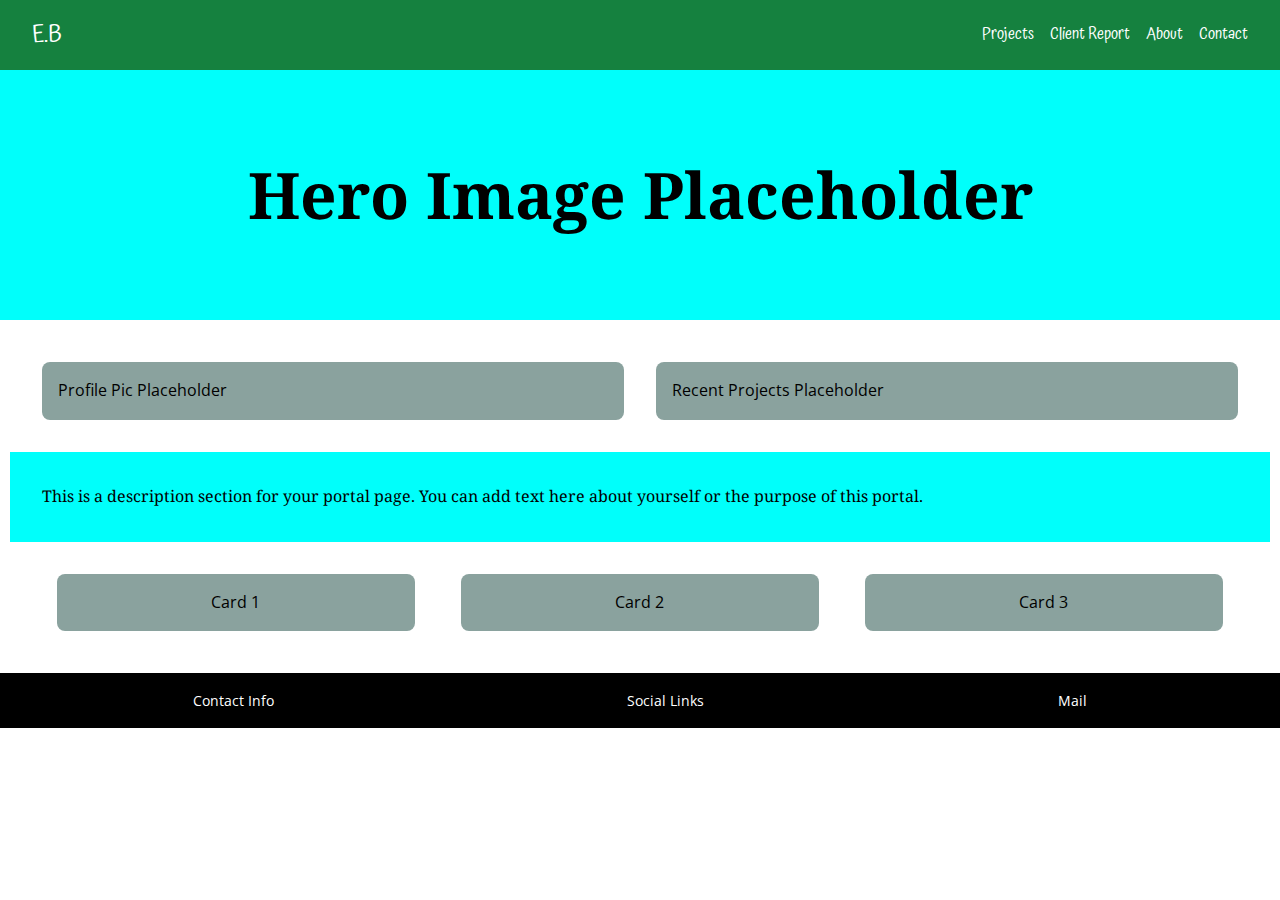
<file: index.html>
<!DOCTYPE html>
<html lang="en">
<head>
  <meta charset="UTF-8" />
  <meta name="viewport" content="width=device-width, initial-scale=1.0" />
  <title>Portal Page</title>
  <link rel="stylesheet" href="styles/style.css" />
  <style>
    @import url('https://fonts.googleapis.com/css2?family=Atma:wght@300;400;500;600;700&family=Noto+Serif:ital,wght@0,100..900;1,100..900&family=Open+Sans:ital,wght@0,300..800;1,300..800&display=swap');
  </style>
</head>
<body>
  <header>
    <div class="logo">E.B</div>
    <nav>
  <div class="hamburger" onclick="toggleMenu()">☰</div>
  <ul class="nav-links" id="navLinks">
    <li><a href="ice/">Projects</a></li>
    <li><a href="client_report.html">Client Report</a></li>
    <li><a href="#">About</a></li>
    <li><a href="#">Contact</a></li>
  </ul>
</nav>

  </header>

  <section class="hero-image">
    <h1>Hero Image Placeholder</h1>
  </section>

  <main>
    <section class="profile-recent">
      <div class="profile-pic">Profile Pic Placeholder</div>
      <div class="recent-projects">Recent Projects Placeholder</div>
    </section>

    <section class="description">
      <p>This is a description section for your portal page. You can add text here about yourself or the purpose of this portal.</p>
    </section>

    <section class="cards">
      <div class="card">Card 1</div>
      <div class="card">Card 2</div>
      <div class="card">Card 3</div>
    </section>
  </main>

  <footer>
    <div class="contact">Contact Info</div>
    <div class="social-links">Social Links</div>
    <div class="mail">Mail</div>
  </footer>
</body>
</html>


<!-- <!DOCTYPE html>
<html>
    <head>
        <title> My Portal Page </title>
        <link rel="stylesheet" href="styles/style.css">
    </head>
    <body>
        <div id="wrapper">
            <header>
                <img src="">
                <h1>Brother Woodruffs portal</h1>
            </header>
            <nav>
                <a href="index.html">Home</a>
                <a href="wwr/index.html">WWR</a>
                <a href="ice/index.html">ICE</a>
                <a href="aboutme.html">About Me</a>

            </nav>
            <main>
                <section>
                    <img src="" alt="">
                    <p>Jelly beans dragée jelly-o soufflé sweet. Cake liquorice powder bonbon lemon drops powder. Apple pie danish pudding dessert pudding bonbon fruitcake candy cake. Croissant chocolate cake cookie pie dessert cotton candy lollipop. Cake apple pie lemon drops danish sweet gummies oat cake. Halvah pie chocolate cake gummies cotton candy shortbread. Marshmallow toffee lollipop oat cake sweet roll. Jelly-o jujubes marzipan tiramisu cake jelly beans jujubes. Chocolate cake carrot cake gummies wafer icing biscuit tootsie roll. Lemon drops cookie wafer jelly-o pudding candy canes pastry cake. Bonbon croissant cotton candy tart gummi bears sweet roll oat cake jelly beans. Croissant pastry powder tiramisu biscuit muffin. Marzipan cake brownie pie croissant jelly-o sweet roll jelly macaroon. Gummies halvah liquorice macaroon chocolate fruitcake gummies cotton candy.

                        Powder pie marshmallow wafer liquorice marshmallow cake jelly beans. Tootsie roll jelly-o wafer jelly gingerbread sweet lollipop oat cake. Pudding chocolate bar tart pudding apple pie. Marshmallow dessert jelly-o chocolate bar muffin sweet sugar plum cookie tart. Cake chocolate cake tootsie roll biscuit donut marzipan caramels marzipan. Liquorice cake liquorice donut cupcake gingerbread. Chocolate bar cake dragée donut tart bonbon fruitcake tart pie. Muffin pastry tootsie roll candy canes macaroon cheesecake soufflé icing. Jelly topping soufflé chocolate bar jujubes chocolate cake topping. Cookie caramels carrot cake halvah danish chocolate bar muffin. Jujubes sugar plum lollipop marshmallow jujubes. Pudding chocolate bar caramels oat cake gummi bears cheesecake cake tootsie roll gummi bears. Cupcake soufflé gummies sweet candy. Brownie dessert caramels biscuit carrot cake gummi bears cotton candy fruitcake.</p>
                </section>
                <section>
                    <p>row scuttle parrel provost Sail ho shrouds spirits boom mizzenmast yardarm. Pinnace holystone mizzenmast quarter crow's nest nipperkin grog yardarm hempen halter furl. Swab barque interloper chantey doubloon starboard grog black jack gangway rutters.

                        Deadlights jack lad schooner scallywag dance the hempen jig carouser broadside cable strike colors. Bring a spring upon her cable holystone blow the man down spanker Shiver me timbers to go on account lookout wherry doubloon chase. Belay yo-ho-ho keelhaul squiffy black spot yardarm spyglass sheet transom heave to.</p>
                    <img src="" alt="">
                </section>
                <section>
                    <img src="" alt="">
                    <p>Bacon ipsum dolor amet rump pig cow filet mignon turducken. Doner tail tenderloin rump corned beef meatloaf. Tongue ham venison, burgdoggen brisket doner capicola. Ham hock sausage flank pork loin capicola turducken beef doner tenderloin kevin buffalo pancetta tail.

                        Picanha fatback porchetta chicken pork belly filet mignon bacon jerky kielbasa frankfurter leberkas. Corned beef beef ribs picanha, short loin boudin jerky short ribs sirloin pork ground round tail kevin burgdoggen. Jerky pork chop short loin, ground round brisket venison biltong capicola landjaeger tongue buffalo salami short ribs leberkas pastrami. Alcatra tongue t-bone hamburger sausage brisket turducken.</p>
                </section>
            </main>
            <footer>
                <ul>
                    <li><a href="index.html">Home</a></li>
                    <li><a href="wwr/index.html">WWR</a></li>
                    <li><a href="ice/index.html">ICE</a></li>
                    <li><a href="aboutme.html">About Me</a></li>
                </ul>
                <h4>Contact</h4>
                <form action=""></form>
                <p>&#169; Woodruff 2025</p>
            </footer>
        </div>
    </body>
</html> -->
</file>
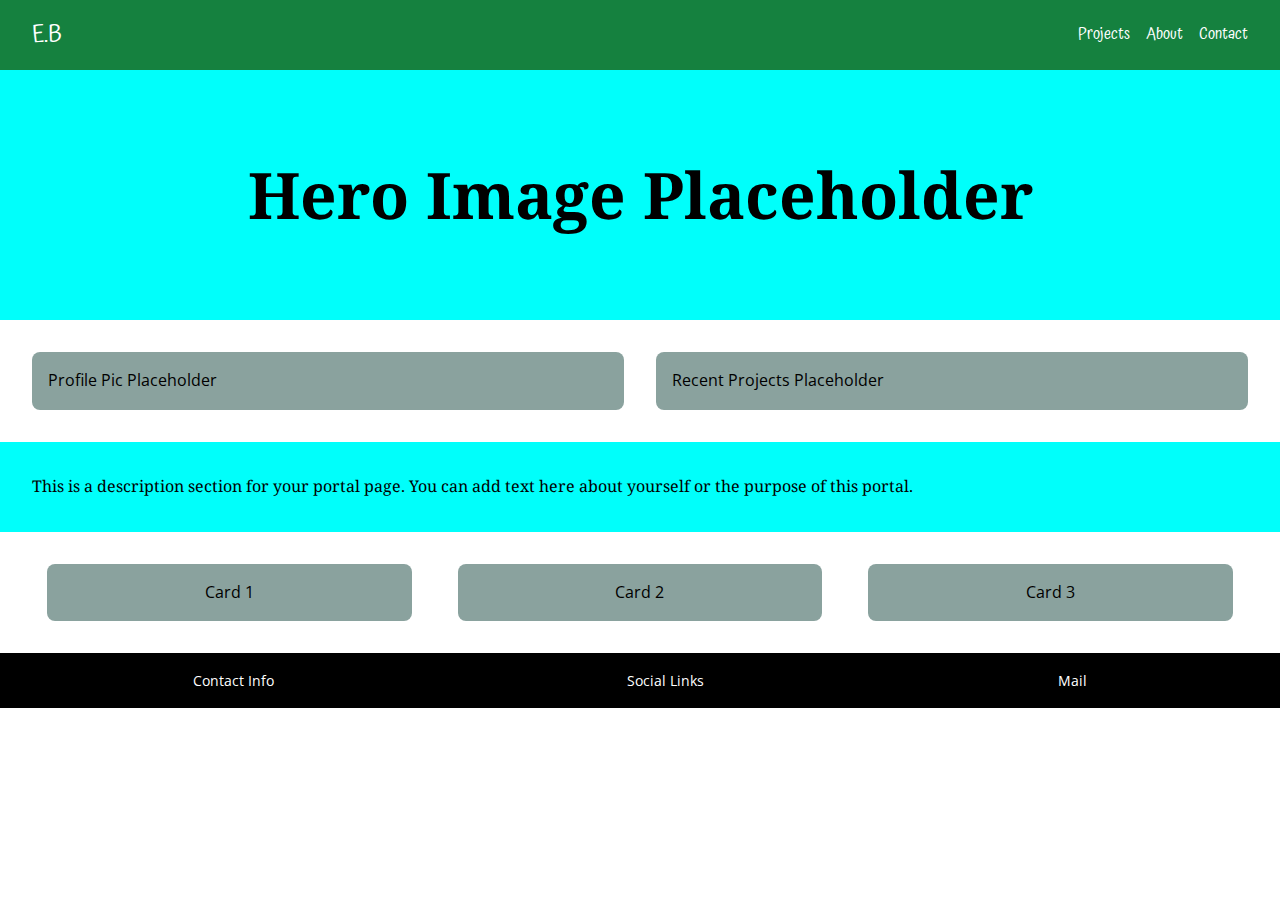
<file: wdd_130/index.html>
<!DOCTYPE html>
<html lang="en">
<head>
  <meta charset="UTF-8" />
  <meta name="viewport" content="width=device-width, initial-scale=1.0" />
  <title>Portal Page</title>
  <link rel="stylesheet" href="styles/style.css" />
  <style>
    @import url('https://fonts.googleapis.com/css2?family=Atma:wght@300;400;500;600;700&family=Noto+Serif:ital,wght@0,100..900;1,100..900&family=Open+Sans:ital,wght@0,300..800;1,300..800&display=swap');
  </style>
</head>
<body>
  <header>
    <div class="logo">E.B</div>
    <nav>
  <div class="hamburger" onclick="toggleMenu()">☰</div>
  <ul class="nav-links" id="navLinks">
    <li><a href="ice/">Projects</a></li>
    <li><a href="#">About</a></li>
    <li><a href="contactus">Contact</a></li>
  </ul>
</nav>

  </header>

  <section class="hero-image">
    <h1>Hero Image Placeholder</h1>
  </section>

  <main>
    <section class="profile-recent">
      <div class="profile-pic">Profile Pic Placeholder</div>
      <div class="recent-projects">Recent Projects Placeholder</div>
    </section>

    <section class="description">
      <p>This is a description section for your portal page. You can add text here about yourself or the purpose of this portal.</p>
    </section>

    <section class="cards">
      <div class="card">Card 1</div>
      <div class="card">Card 2</div>
      <div class="card">Card 3</div>
    </section>
  </main>

  <footer>
    <div class="contact">Contact Info</div>
    <div class="social-links">Social Links</div>
    <div class="mail">Mail</div>
  </footer>
</body>
</html>


<!-- <!DOCTYPE html>
<html>
    <head>
        <title> My Portal Page </title>
        <link rel="stylesheet" href="styles/style.css">
    </head>
    <body>
        <div id="wrapper">
            <header>
                <img src="">
                <h1>Brother Woodruffs portal</h1>
            </header>
            <nav>
                <a href="index.html">Home</a>
                <a href="wwr/index.html">WWR</a>
                <a href="ice/index.html">ICE</a>
                <a href="aboutme.html">About Me</a>

            </nav>
            <main>
                <section>
                    <img src="" alt="">
                    <p>Jelly beans dragée jelly-o soufflé sweet. Cake liquorice powder bonbon lemon drops powder. Apple pie danish pudding dessert pudding bonbon fruitcake candy cake. Croissant chocolate cake cookie pie dessert cotton candy lollipop. Cake apple pie lemon drops danish sweet gummies oat cake. Halvah pie chocolate cake gummies cotton candy shortbread. Marshmallow toffee lollipop oat cake sweet roll. Jelly-o jujubes marzipan tiramisu cake jelly beans jujubes. Chocolate cake carrot cake gummies wafer icing biscuit tootsie roll. Lemon drops cookie wafer jelly-o pudding candy canes pastry cake. Bonbon croissant cotton candy tart gummi bears sweet roll oat cake jelly beans. Croissant pastry powder tiramisu biscuit muffin. Marzipan cake brownie pie croissant jelly-o sweet roll jelly macaroon. Gummies halvah liquorice macaroon chocolate fruitcake gummies cotton candy.

                        Powder pie marshmallow wafer liquorice marshmallow cake jelly beans. Tootsie roll jelly-o wafer jelly gingerbread sweet lollipop oat cake. Pudding chocolate bar tart pudding apple pie. Marshmallow dessert jelly-o chocolate bar muffin sweet sugar plum cookie tart. Cake chocolate cake tootsie roll biscuit donut marzipan caramels marzipan. Liquorice cake liquorice donut cupcake gingerbread. Chocolate bar cake dragée donut tart bonbon fruitcake tart pie. Muffin pastry tootsie roll candy canes macaroon cheesecake soufflé icing. Jelly topping soufflé chocolate bar jujubes chocolate cake topping. Cookie caramels carrot cake halvah danish chocolate bar muffin. Jujubes sugar plum lollipop marshmallow jujubes. Pudding chocolate bar caramels oat cake gummi bears cheesecake cake tootsie roll gummi bears. Cupcake soufflé gummies sweet candy. Brownie dessert caramels biscuit carrot cake gummi bears cotton candy fruitcake.</p>
                </section>
                <section>
                    <p>row scuttle parrel provost Sail ho shrouds spirits boom mizzenmast yardarm. Pinnace holystone mizzenmast quarter crow's nest nipperkin grog yardarm hempen halter furl. Swab barque interloper chantey doubloon starboard grog black jack gangway rutters.

                        Deadlights jack lad schooner scallywag dance the hempen jig carouser broadside cable strike colors. Bring a spring upon her cable holystone blow the man down spanker Shiver me timbers to go on account lookout wherry doubloon chase. Belay yo-ho-ho keelhaul squiffy black spot yardarm spyglass sheet transom heave to.</p>
                    <img src="" alt="">
                </section>
                <section>
                    <img src="" alt="">
                    <p>Bacon ipsum dolor amet rump pig cow filet mignon turducken. Doner tail tenderloin rump corned beef meatloaf. Tongue ham venison, burgdoggen brisket doner capicola. Ham hock sausage flank pork loin capicola turducken beef doner tenderloin kevin buffalo pancetta tail.

                        Picanha fatback porchetta chicken pork belly filet mignon bacon jerky kielbasa frankfurter leberkas. Corned beef beef ribs picanha, short loin boudin jerky short ribs sirloin pork ground round tail kevin burgdoggen. Jerky pork chop short loin, ground round brisket venison biltong capicola landjaeger tongue buffalo salami short ribs leberkas pastrami. Alcatra tongue t-bone hamburger sausage brisket turducken.</p>
                </section>
            </main>
            <footer>
                <ul>
                    <li><a href="index.html">Home</a></li>
                    <li><a href="wwr/index.html">WWR</a></li>
                    <li><a href="ice/index.html">ICE</a></li>
                    <li><a href="aboutme.html">About Me</a></li>
                </ul>
                <h4>Contact</h4>
                <form action=""></form>
                <p>&#169; Woodruff 2025</p>
            </footer>
        </div>
    </body>
</html> -->
</file>
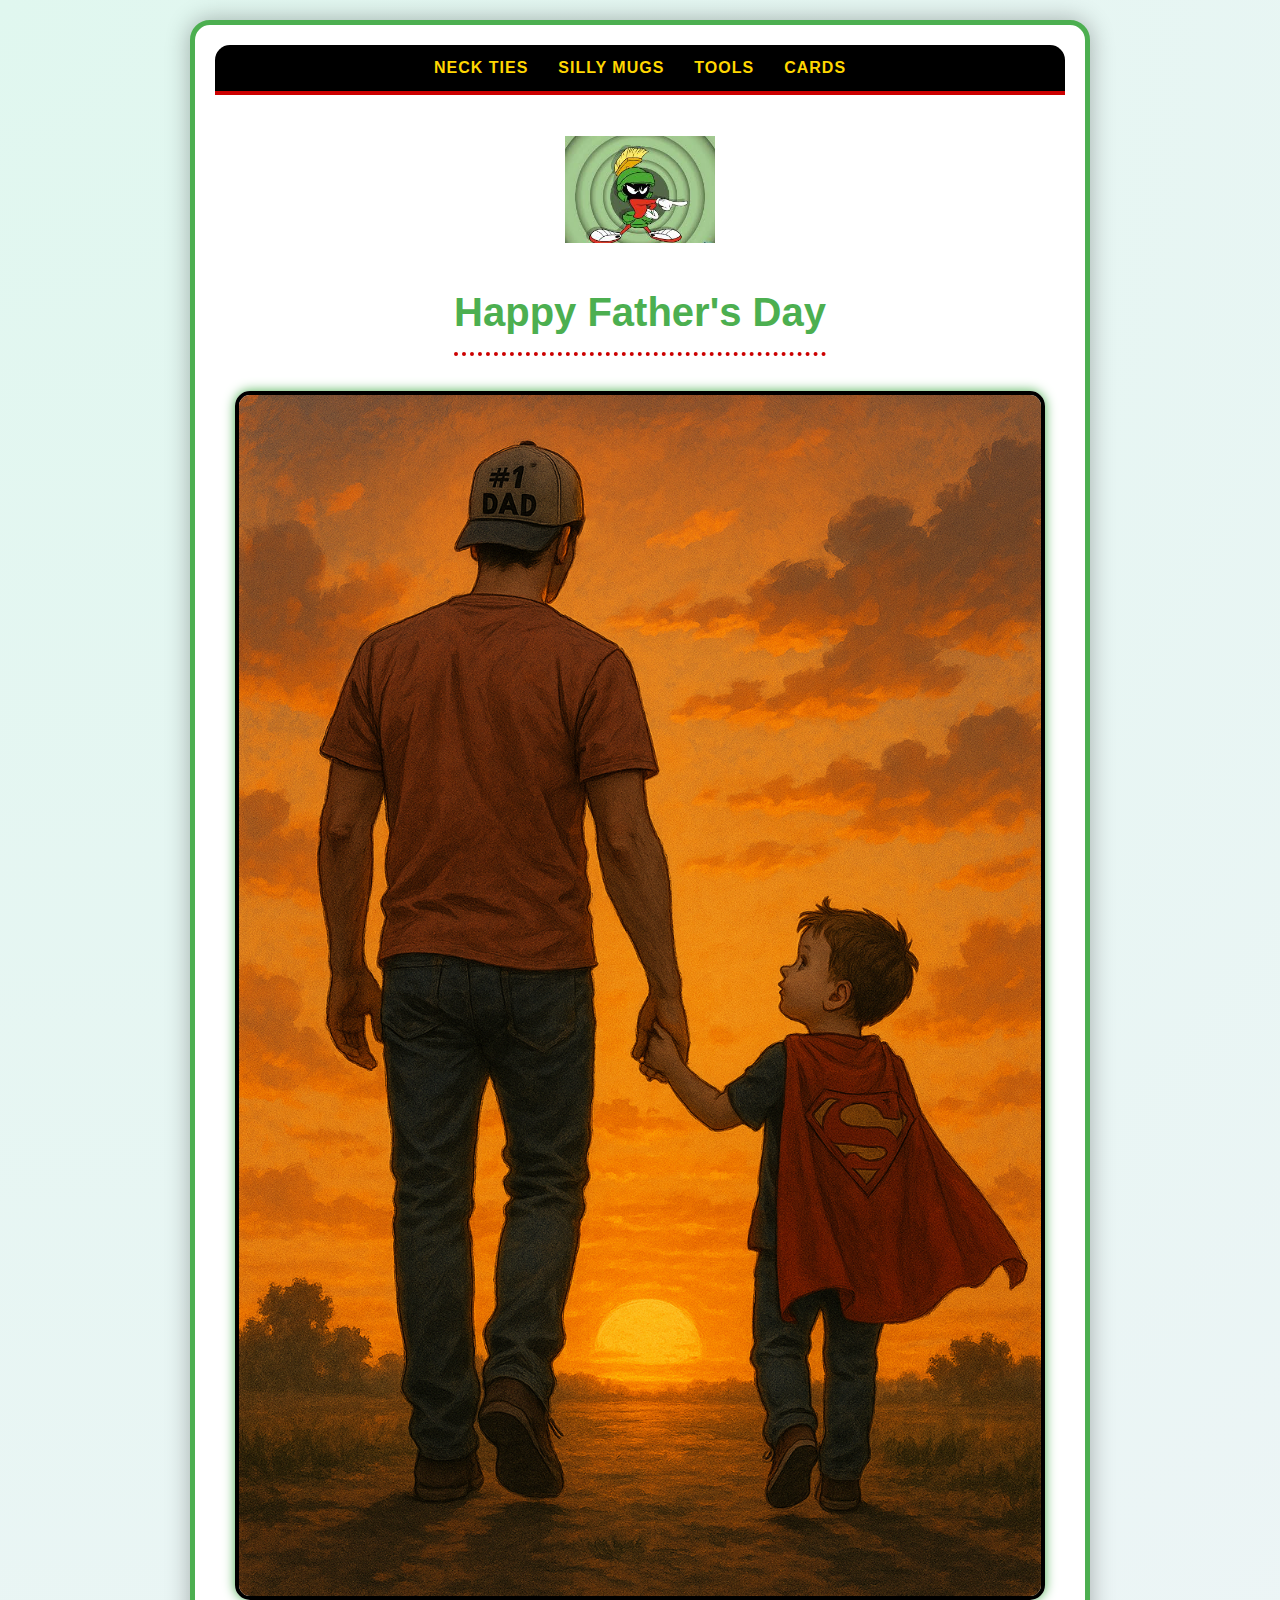
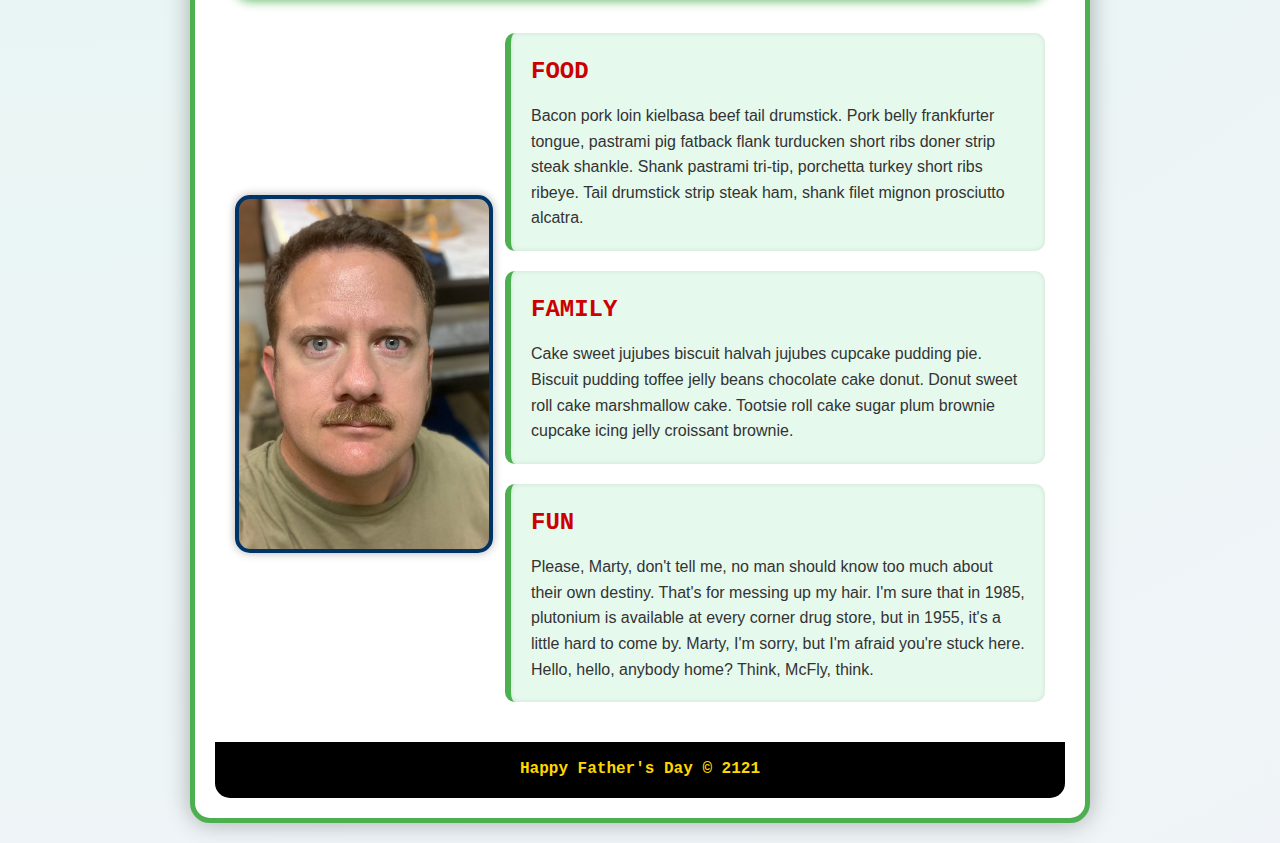
<file: ice/fathersday/fathersday/index.html>
<!DOCTYPE html>
<html lang="en">

<head>
    <meta charset="UTF-8">
    <meta name="viewport" content="width=device-width, initial-scale=1.0">
    <title>Father's Day Page</title>
    <link rel="stylesheet" href="styles/styles.css">
</head>

<body>
    <div id="wrapper">
        <header>
            <nav>
                <ul>
                    <li>Neck Ties</li>
                    <li>Silly Mugs</li>
                    <li>Tools</li>
                    <li>Cards</li>
                </ul>
            </nav>
        </header>
        <main>
            <h1>Happy Father's Day</h1>
            <img src="images/fathersday.png">
            <section>
                <h2>Food</h2>
                <p>Bacon pork loin kielbasa beef tail drumstick. Pork belly frankfurter tongue,
                     pastrami pig fatback flank turducken short ribs doner strip steak shankle.
                      Shank pastrami tri-tip, porchetta turkey short ribs ribeye. 
                      Tail drumstick strip steak ham, shank filet mignon prosciutto alcatra. </p>
            </section>
            <section>
                <h2>Family</h2>
                <p>Cake sweet jujubes biscuit halvah jujubes cupcake pudding pie. Biscuit
                    pudding toffee jelly beans chocolate cake donut. Donut sweet roll cake
                    marshmallow cake. Tootsie roll cake sugar plum brownie cupcake icing
                    jelly croissant brownie.</p>
            </section>
            <section>
                <h2>Fun</h2>
                <p>Please, Marty, don't tell me, no man should know too much about their own
                     destiny. That's for messing up my hair. I'm sure that in 1985, 
                     plutonium is available at every corner drug store, but in 1955, 
                     it's a little hard to come by. Marty, I'm sorry, but I'm afraid 
                     you're stuck here. Hello, hello, anybody home? Think, McFly, think. 
                     </p>
            </section>
        </main>
        <footer>
            Happy Father's Day &copy; 2121
        </footer>
    </div>
</body>

</html>
</file>
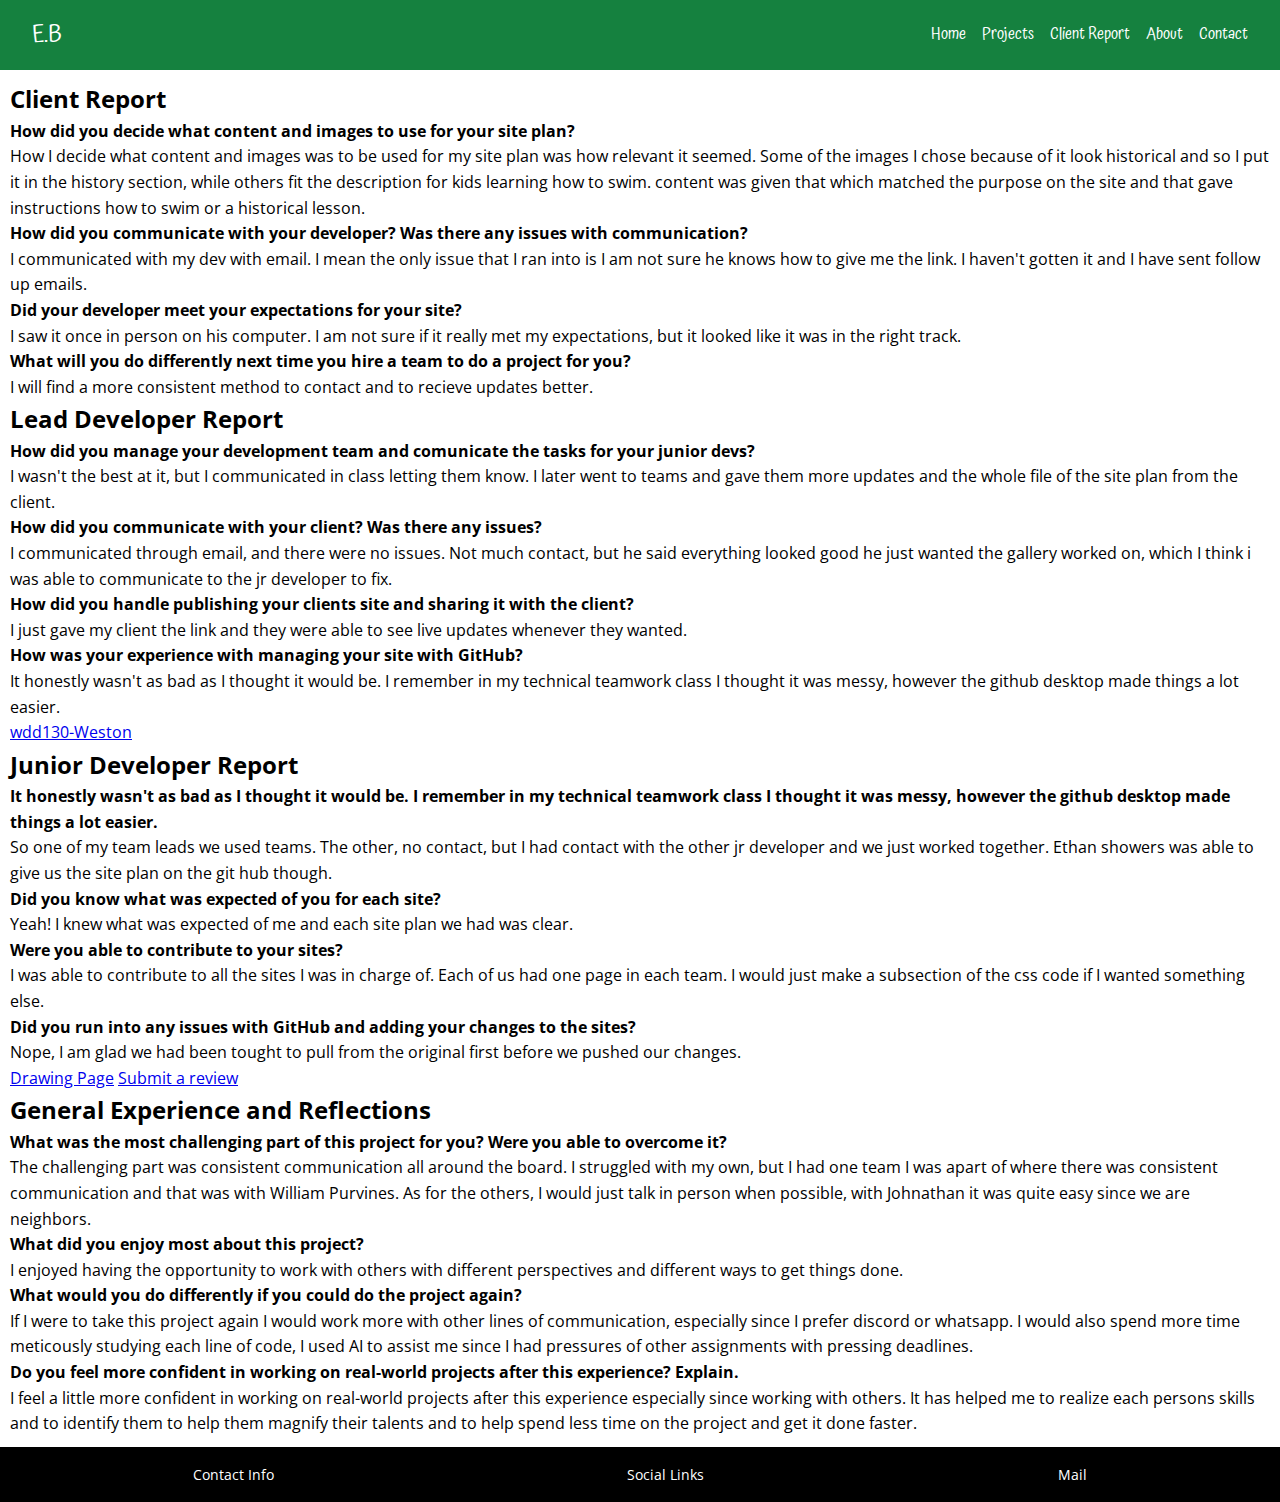
<file: client_report.html>
<!DOCTYPE html>
<html lang="en">
<head>
  <meta charset="UTF-8" />
  <meta name="viewport" content="width=device-width, initial-scale=1.0" />
  <title>Portal Page</title>
  <link rel="stylesheet" href="styles/style.css" />
  <style>
    @import url('https://fonts.googleapis.com/css2?family=Atma:wght@300;400;500;600;700&family=Noto+Serif:ital,wght@0,100..900;1,100..900&family=Open+Sans:ital,wght@0,300..800;1,300..800&display=swap');
  </style>
</head>
<body>
  <header>
    <div class="logo">E.B</div>
    <nav>
  <div class="hamburger" onclick="toggleMenu()">☰</div>
  <ul class="nav-links" id="navLinks">
    <li><a href="index.html">Home</a></li>
    <li><a href="ice/">Projects</a></li>
    <li><a href="client_report.html">Client Report</a></li>
    <li><a href="#">About</a></li>
    <li><a href="#">Contact</a></li>
  </ul>
</nav>

  </header>
  <main>
    <h2>Client Report</h2>  
    <h4> How did you decide what content and images to use for your site plan?</h4>
    <p>How I decide what content and images was to be used for my site plan was how relevant it seemed. Some of the images I chose because of it look historical and so I put it in the history section, while others fit the description for kids learning how to swim. content was given that which matched the purpose on the site and that gave instructions how to swim or a historical lesson.</p>
    <h4> How did you communicate with your developer? Was there any issues with communication?</h4>
    <p> I communicated with my dev with email. I mean the only issue that I ran into is I am not sure he knows how to give me the link. I haven't gotten it and I have sent follow up emails.</p>
    <h4> Did your developer meet your expectations for your site?</h4>
    <p>  I saw it once in person on his computer. I am not sure if it really met my expectations, but it looked like it was in the right track.</p> 
    <h4> What will you do differently next time you hire a team to do a project for you?</h4>
    <p>I will find a more consistent method to contact and to recieve updates better.</p>
    <h2>Lead Developer Report</h2>  
        <h4>How did you manage your development team and comunicate the tasks for your junior devs?</h4>
            <p>I wasn't the best at it, but I communicated in class letting them know. I later went to teams and gave them more updates and the whole file of the site plan from the client.</p>
        <h4>How did you communicate with your client? Was there any issues?</h4>
            <p>I communicated through email, and there were no issues. Not much contact, but he said everything looked good he just wanted the gallery worked on, which I think i was able to communicate to the jr developer to fix.</p>
        <h4>How did you handle publishing your clients site and sharing it with the client?</h4>
            <p>I just gave my client the link and they were able to see live updates whenever they wanted.</p> 
        <h4>How was your experience with managing your site with GitHub?</h4>
            <p>It honestly wasn't as bad as I thought it would be. I remember in my technical teamwork class I thought it was messy, however the github desktop made things a lot easier.</p>
        <a href="https://obstinedefender.github.io/wdd130-Weston/index.html">wdd130-Weston</a>
    <h2>Junior Developer Report</h2>
        <h4>It honestly wasn't as bad as I thought it would be. I remember in my technical teamwork class I thought it was messy, however the github desktop made things a lot easier.</h4>
            <p>So one of my team leads we used teams. The other, no contact, but I had contact with the other jr developer and we just worked together. Ethan showers was able to give us the site plan on the git hub though.</p>
        <h4>Did you know what was expected of you for each site?</h4>
            <p>Yeah! I knew what was expected of me and each site plan we had was clear.</p>
        <h4>Were you able to contribute to your sites?</h4>
            <p>I was able to contribute to all the sites I was in charge of. Each of us had one page in each team. I would just make a subsection of the css code if I wanted something else.</p> 
        <h4>Did you run into any issues with GitHub and adding your changes to the sites?</h4>
            <p>Nope, I am glad we had been tought to pull from the original first before we pushed our changes.</p>
            <a href="https://willy-with-a-why.github.io/wdd130-holbrook/drawing.html">Drawing Page</a>
            <a href="https://eclipsestorm7s.github.io/wdd130-Macias/review.html">Submit a review</a>
    <h2>General Experience and Reflections</h2>
        <h4>What was the most challenging part of this project for you? Were you able to overcome it?</h4>
            <p>The challenging part was consistent communication all around the board. I struggled with my own, but I had one team I was apart of where there was consistent communication and that was with William Purvines. As for the others, I would just talk in person when possible, with Johnathan it was quite easy since we are neighbors.</p>
        <h4>What did you enjoy most about this project?</h4>
            <p>I enjoyed having the opportunity to work with others with different perspectives and different ways to get things done.</p>
        <h4>What would you do differently if you could do the project again?</h4>
            <p>If I were to take this project again I would work more with other lines of communication, especially since I prefer discord or whatsapp. I would also spend more time meticously studying each line of code, I used AI to assist me since I had pressures of other assignments with pressing deadlines.</p> 
        <h4>Do you feel more confident in working on real-world projects after this experience? Explain.</h4>
            <p>I feel a little more confident in working on real-world projects after this experience especially since working with others. It has helped me to realize each persons skills and to identify them to help them magnify their talents and to help spend less time on the project and get it done faster.</p>


  </main>

  <footer>
    <div class="contact">Contact Info</div>
    <div class="social-links">Social Links</div>
    <div class="mail">Mail</div>
  </footer>
</body>
</html>
</file>
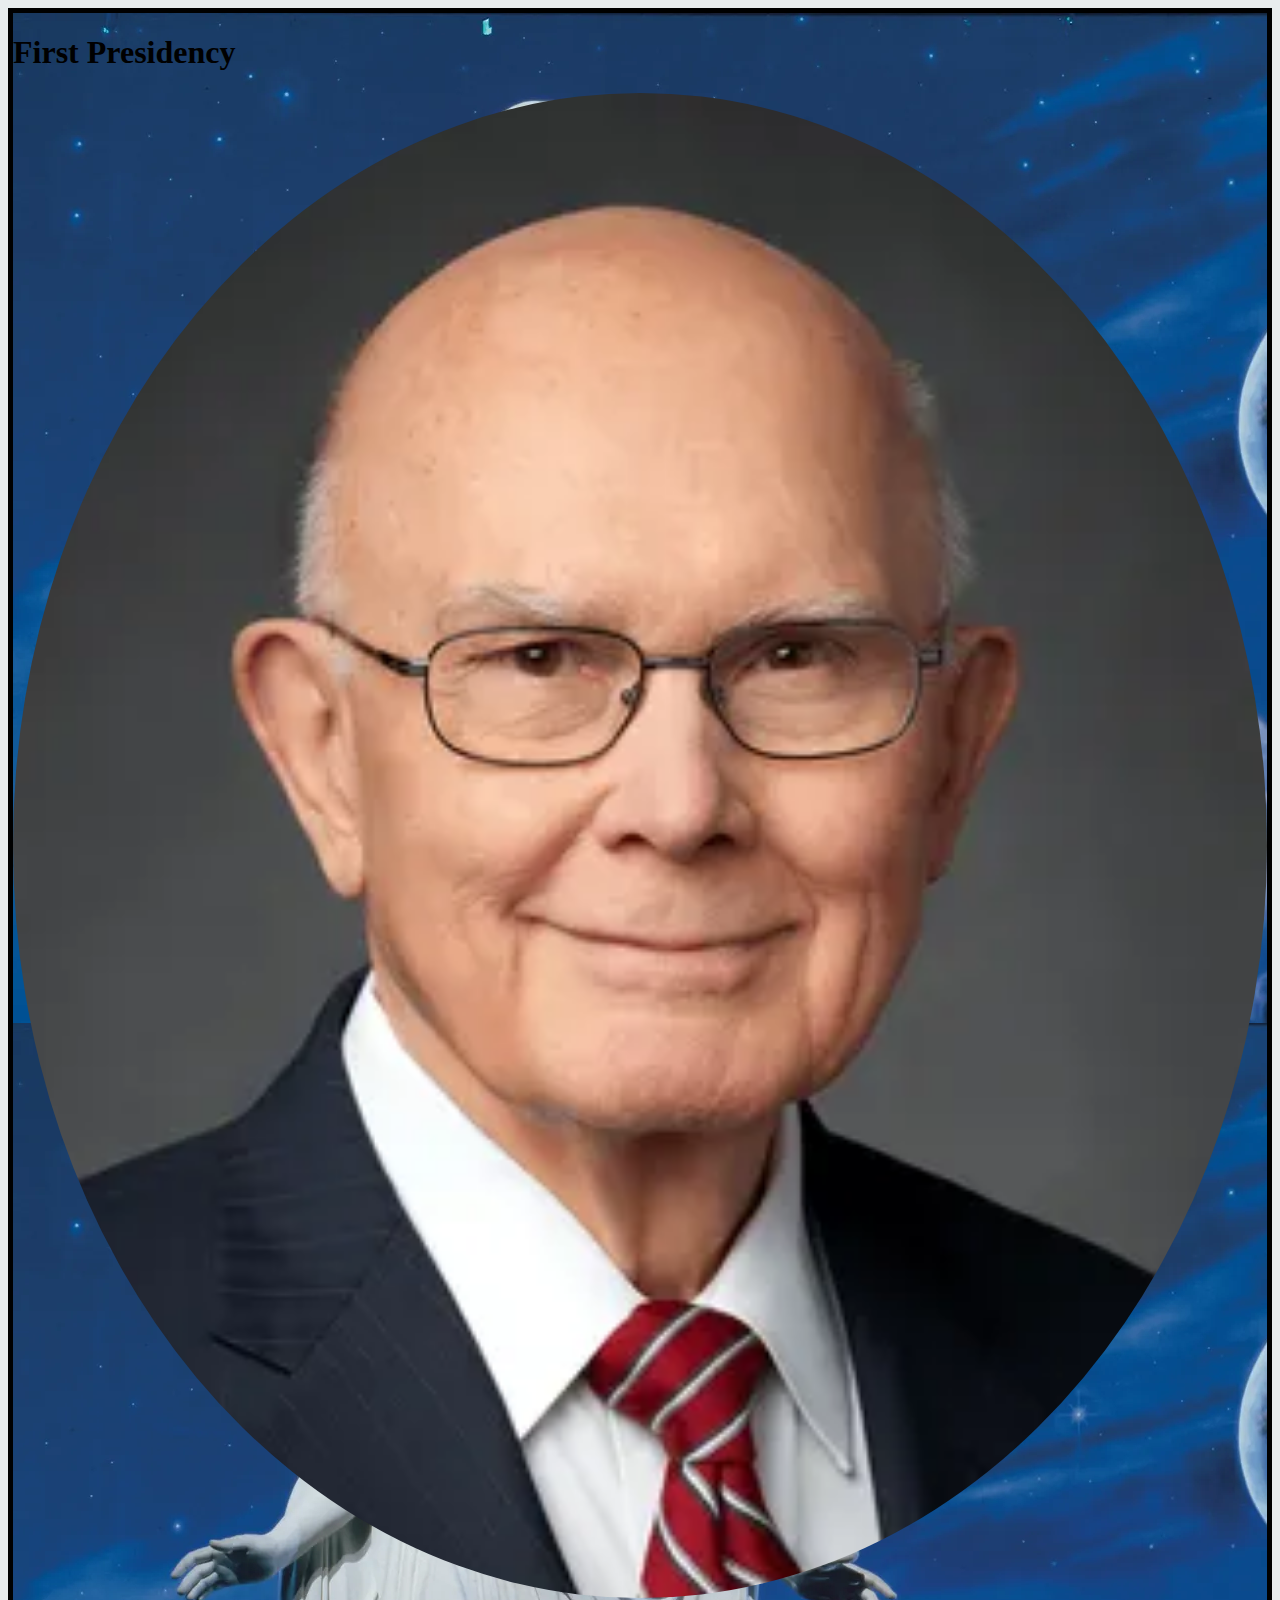
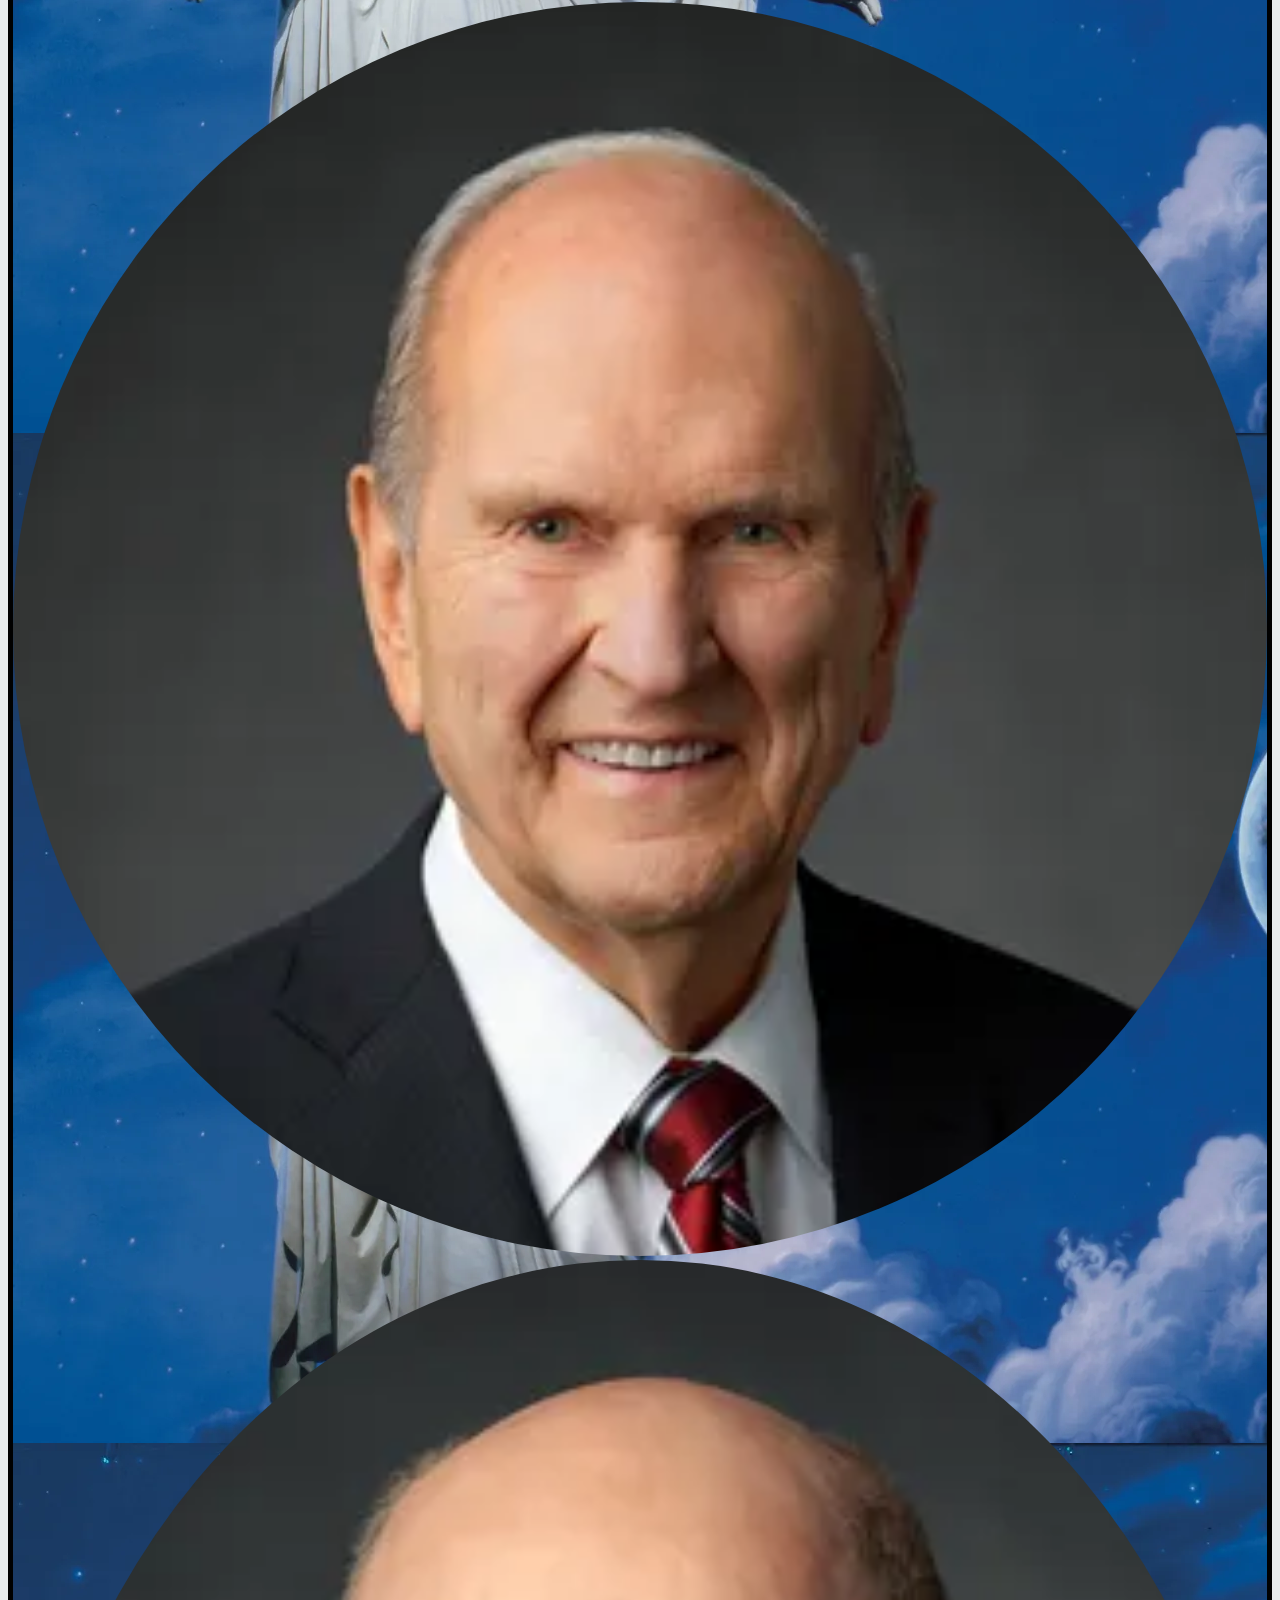
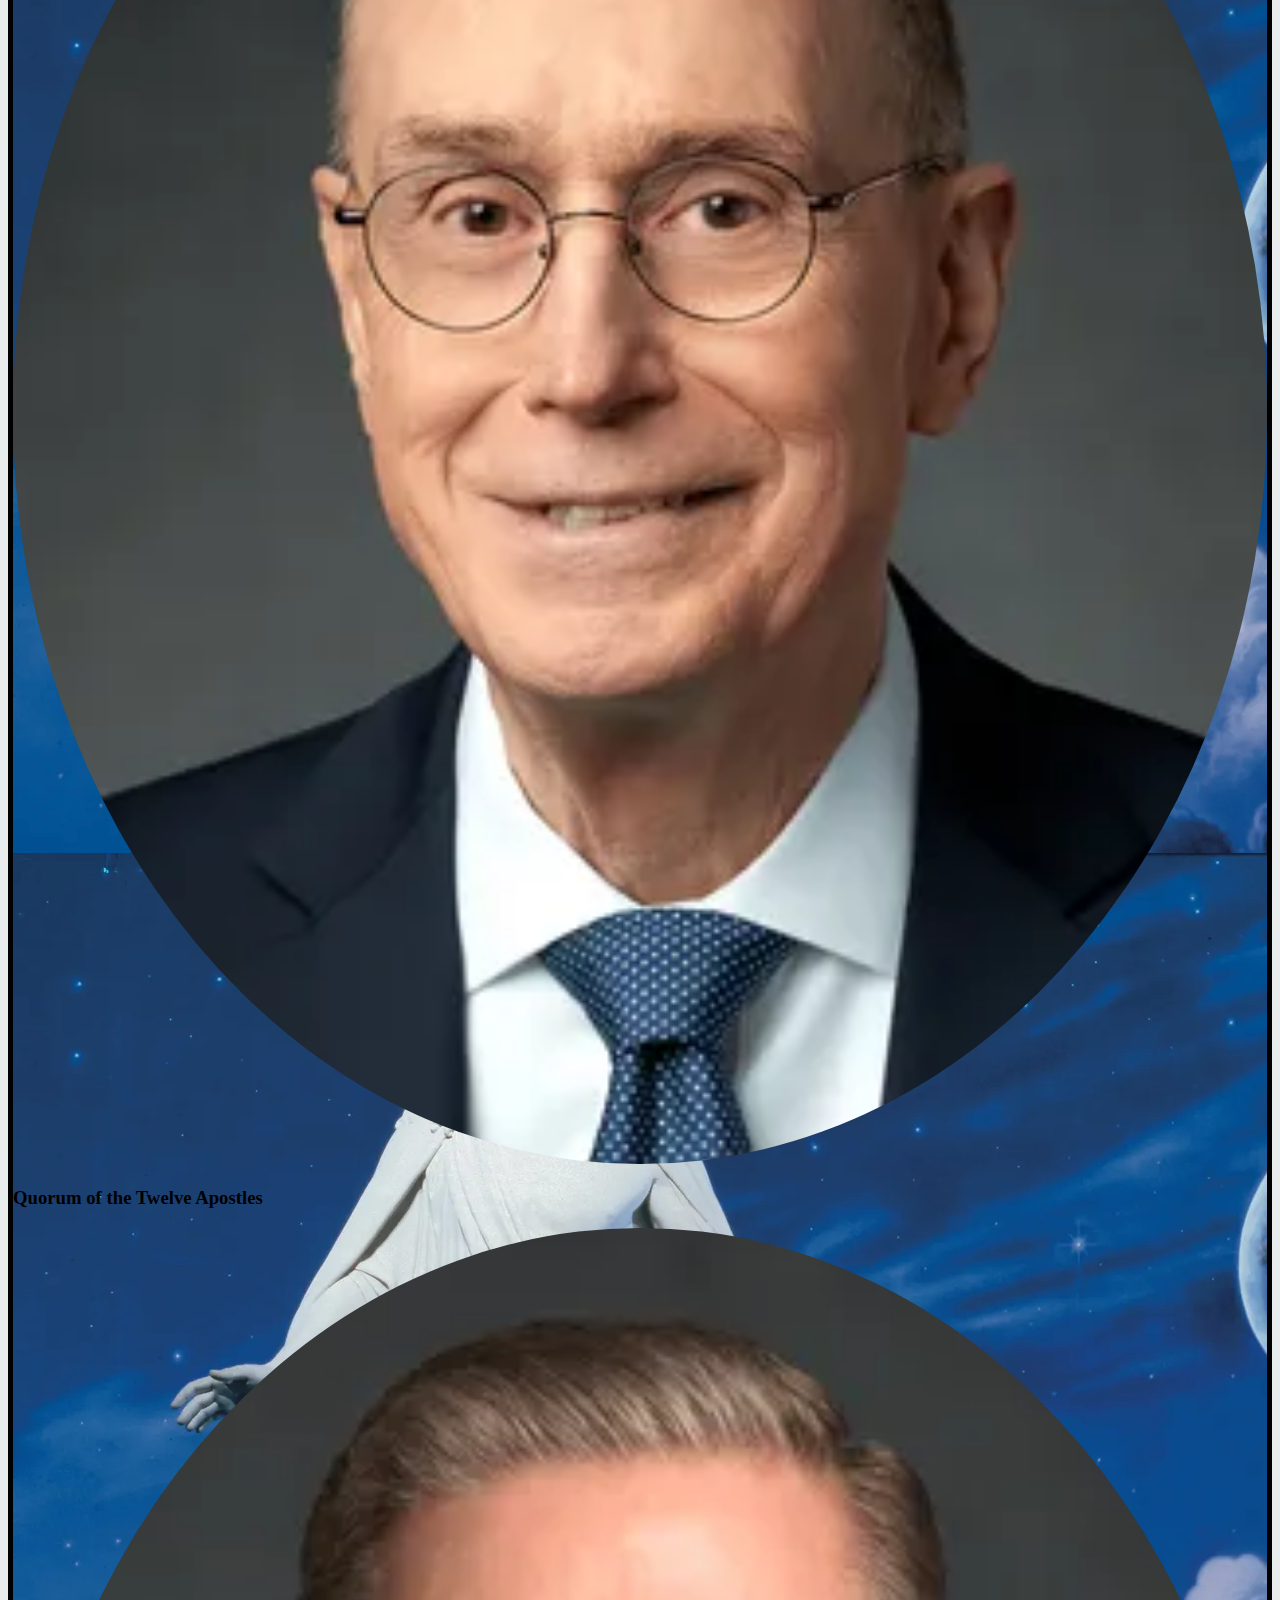
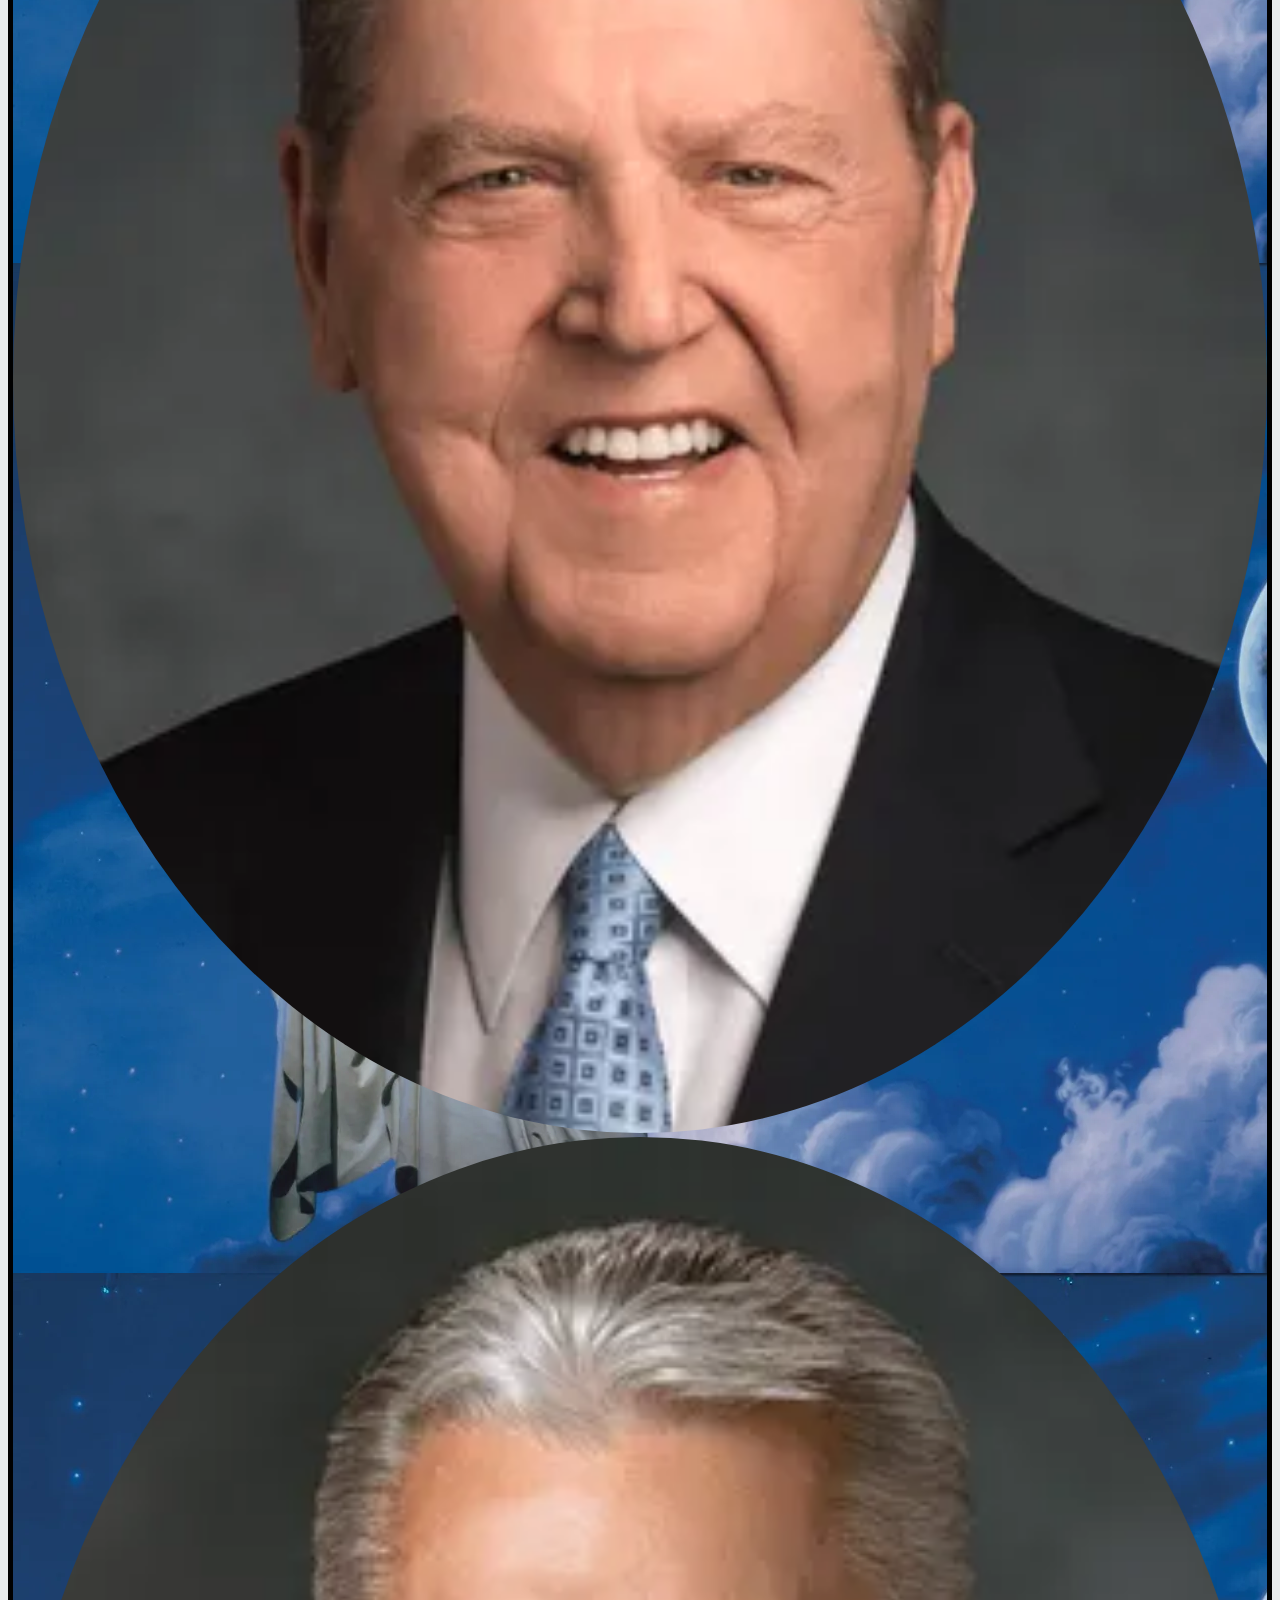
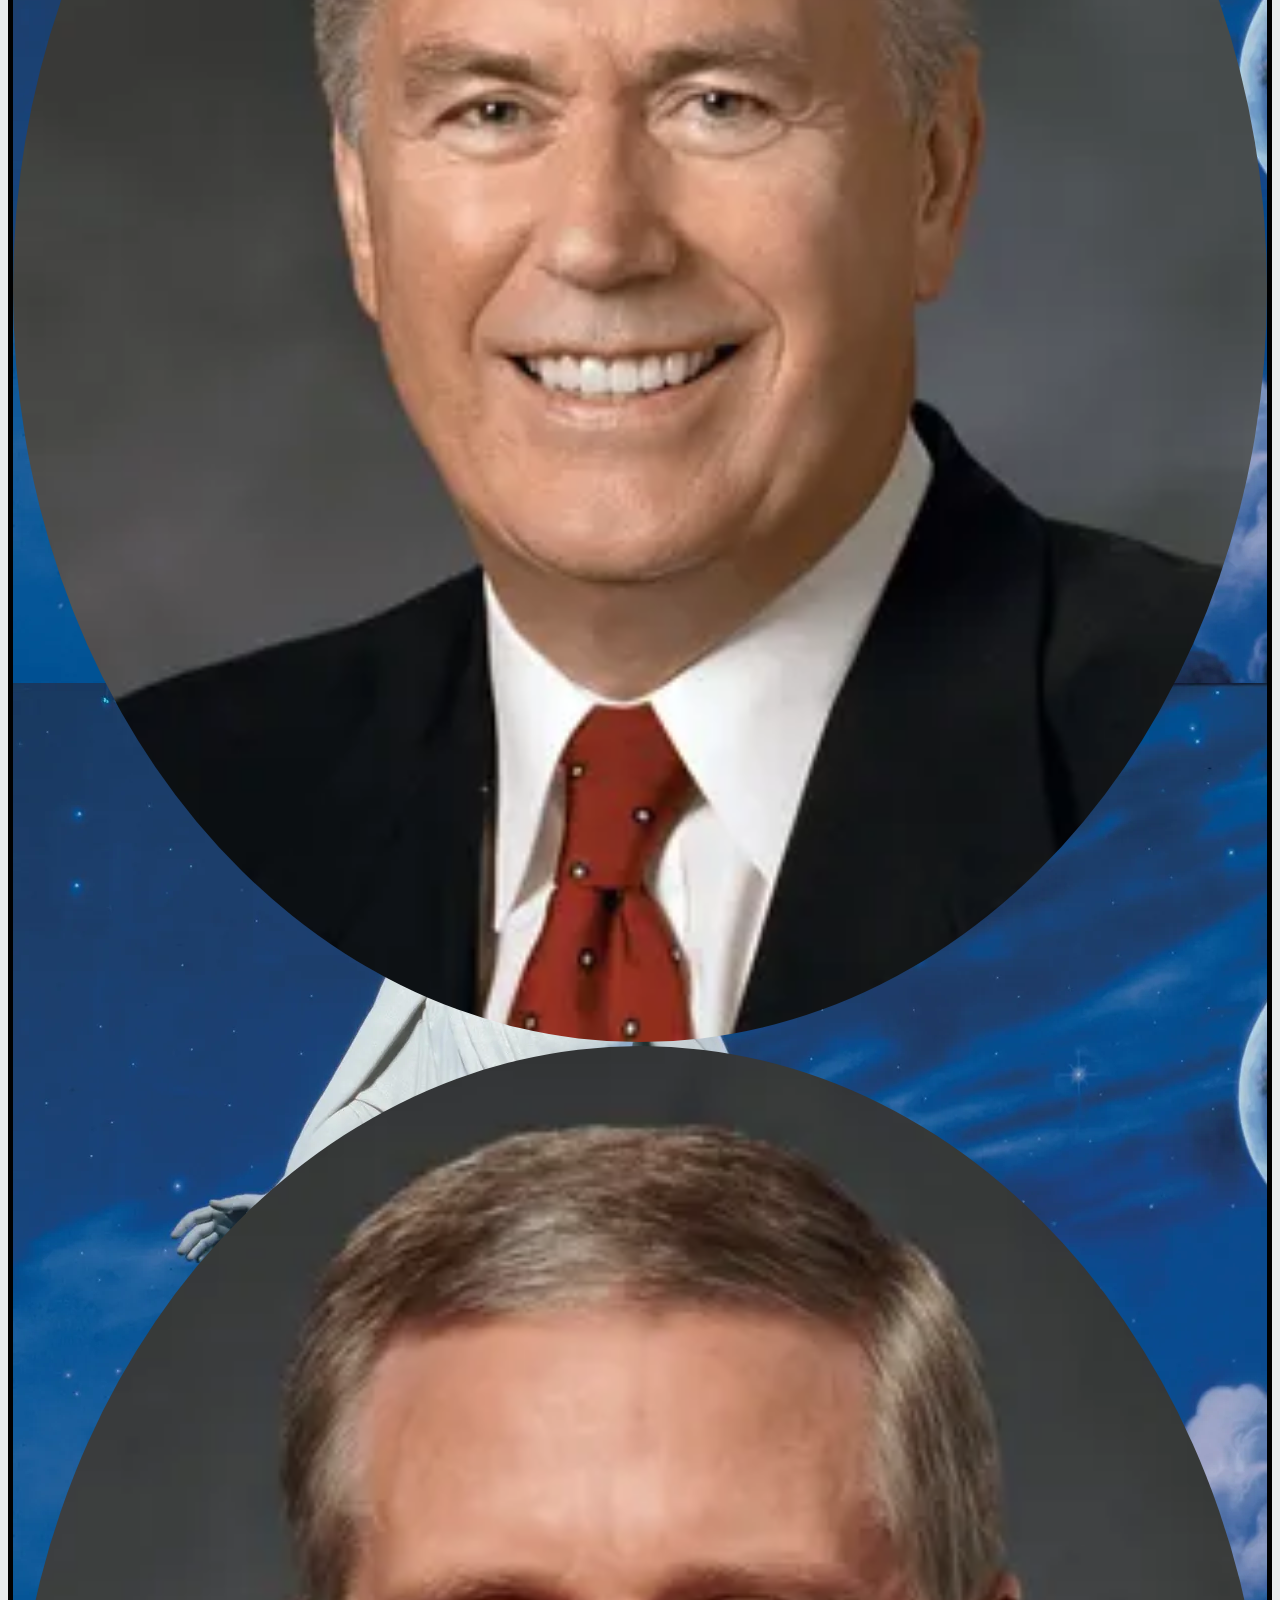
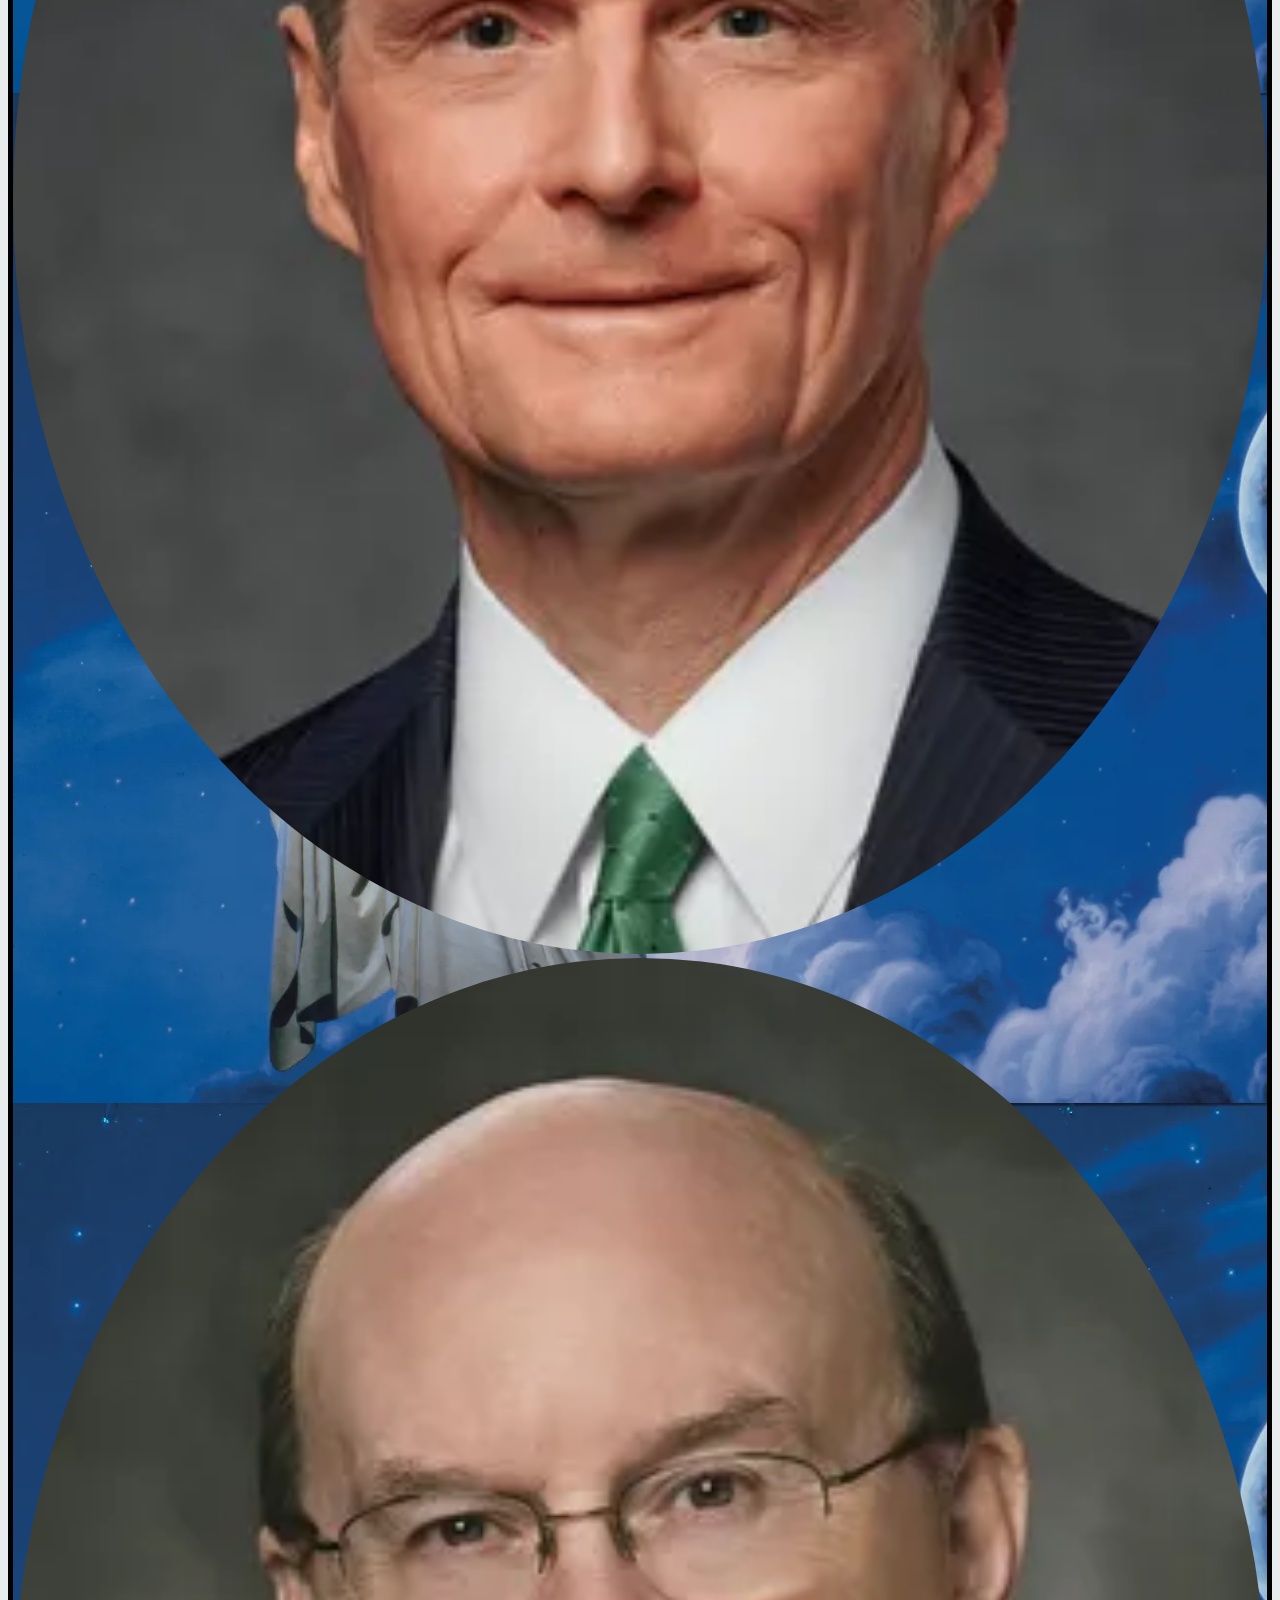
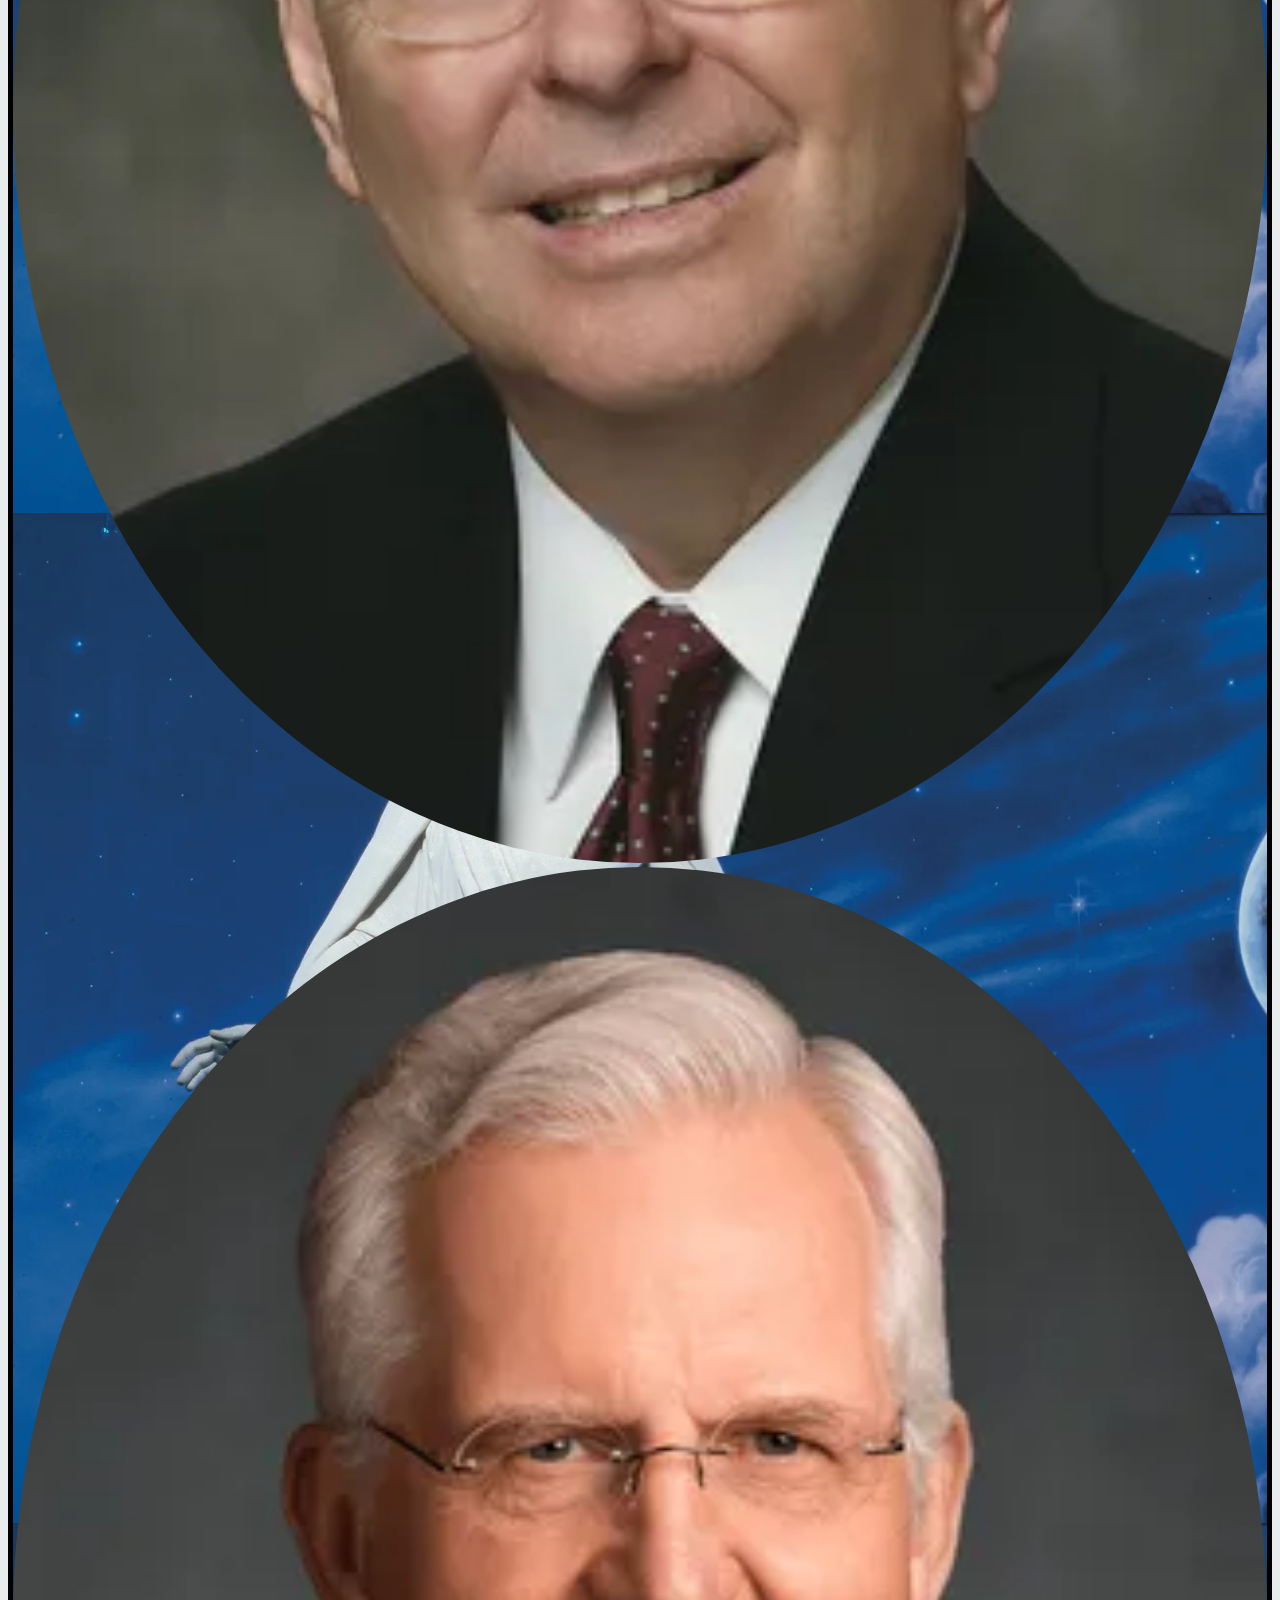
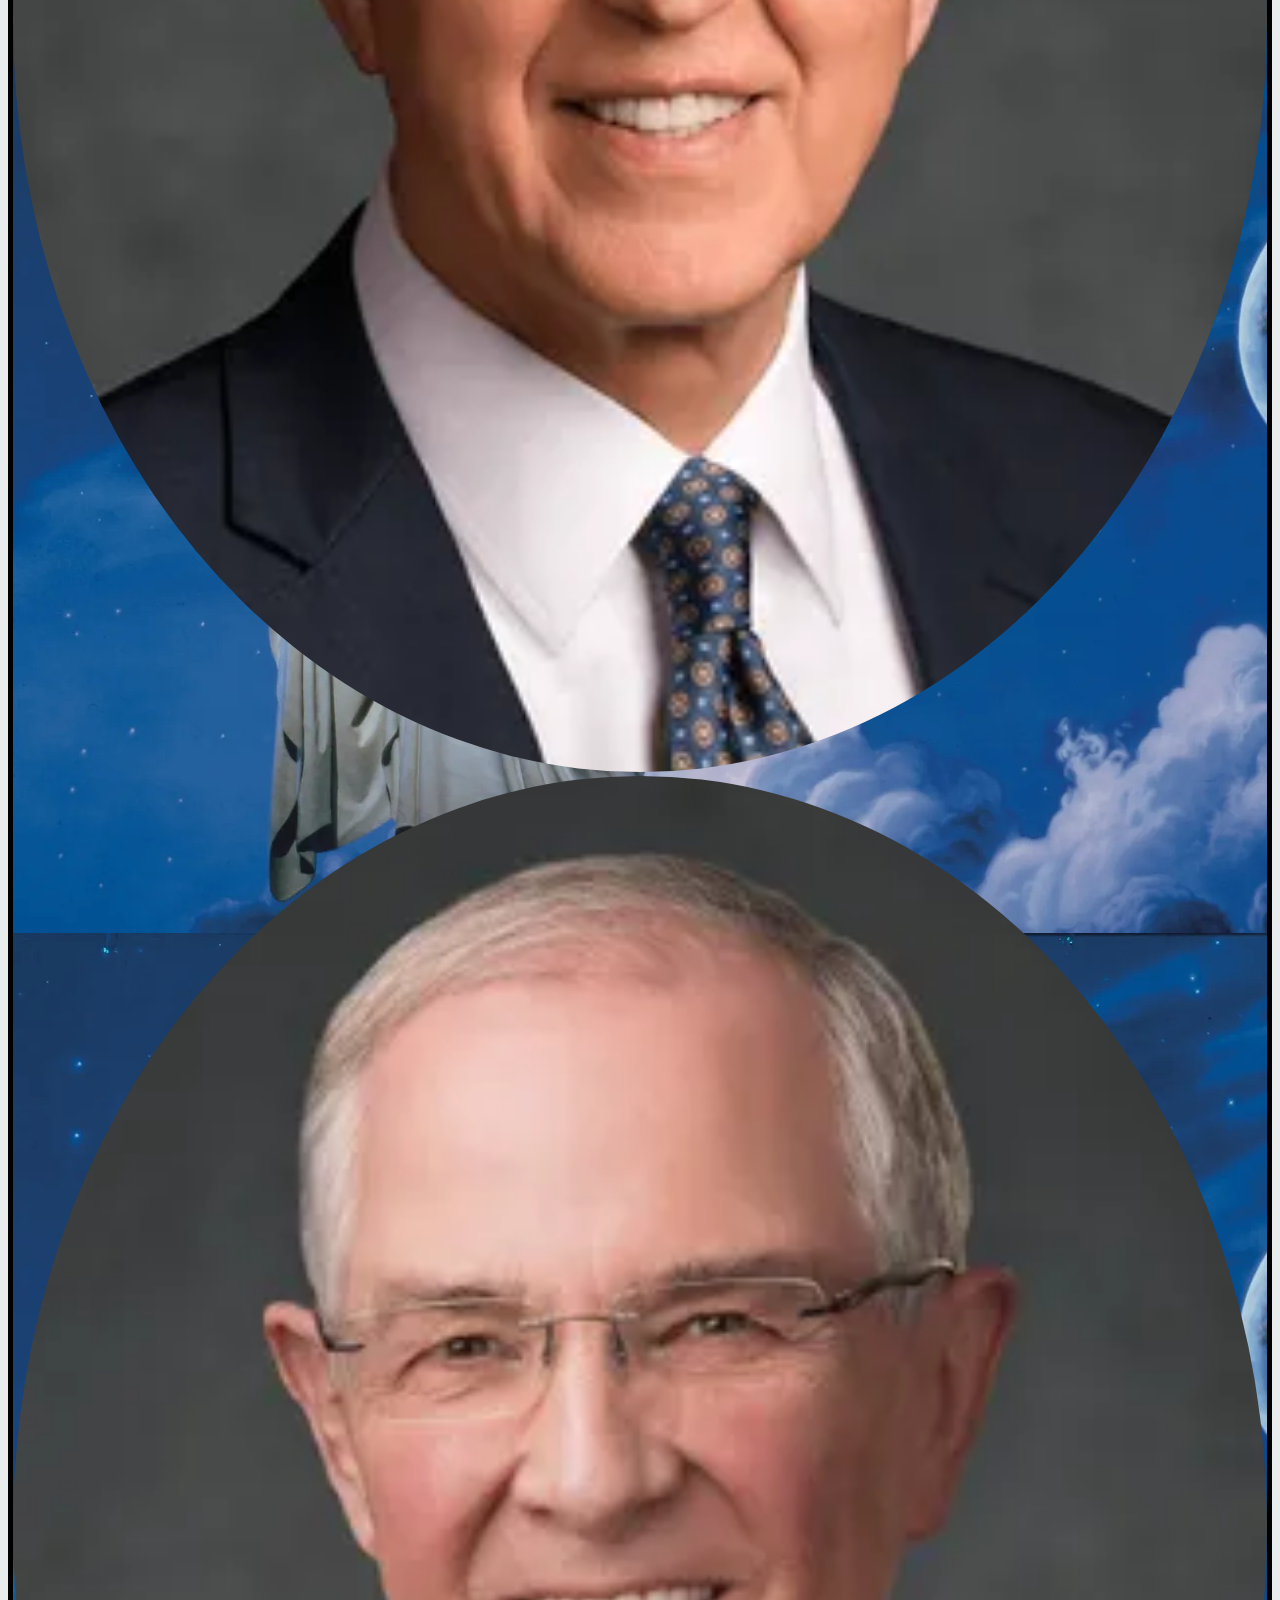
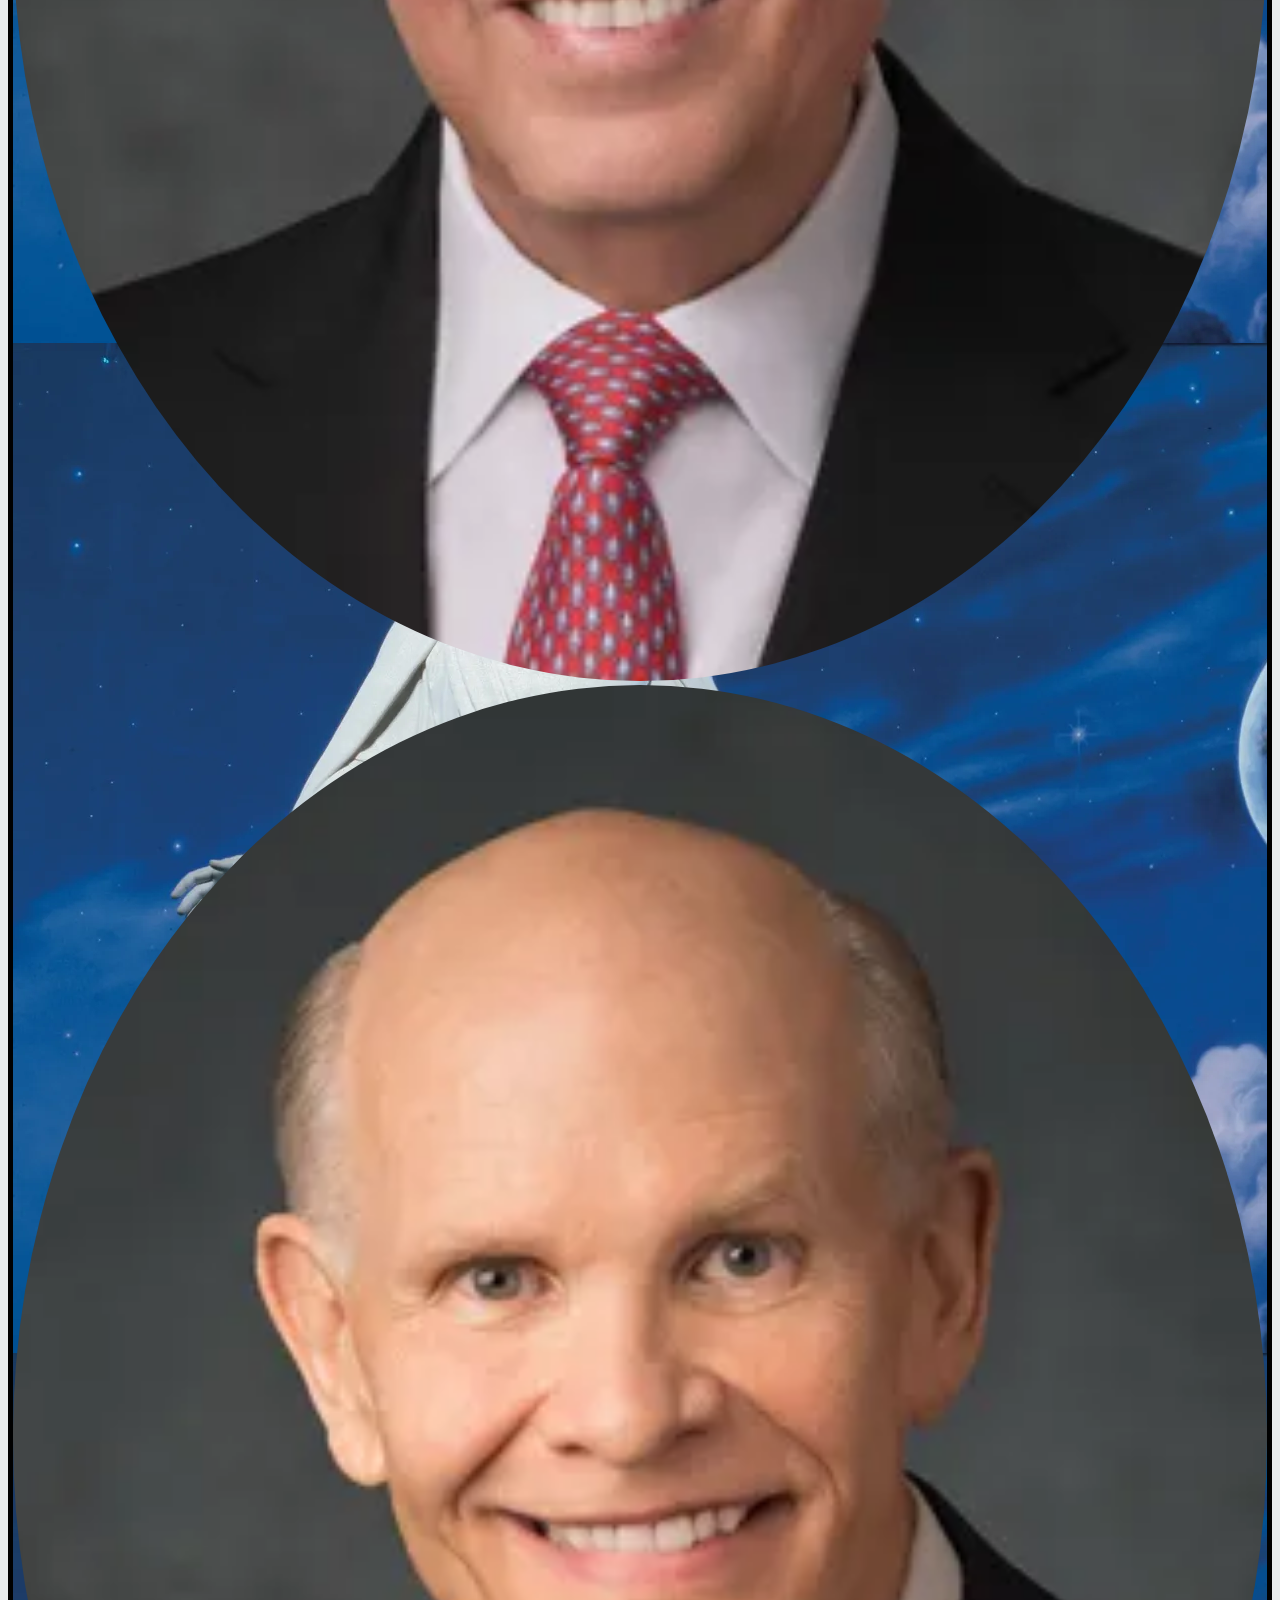
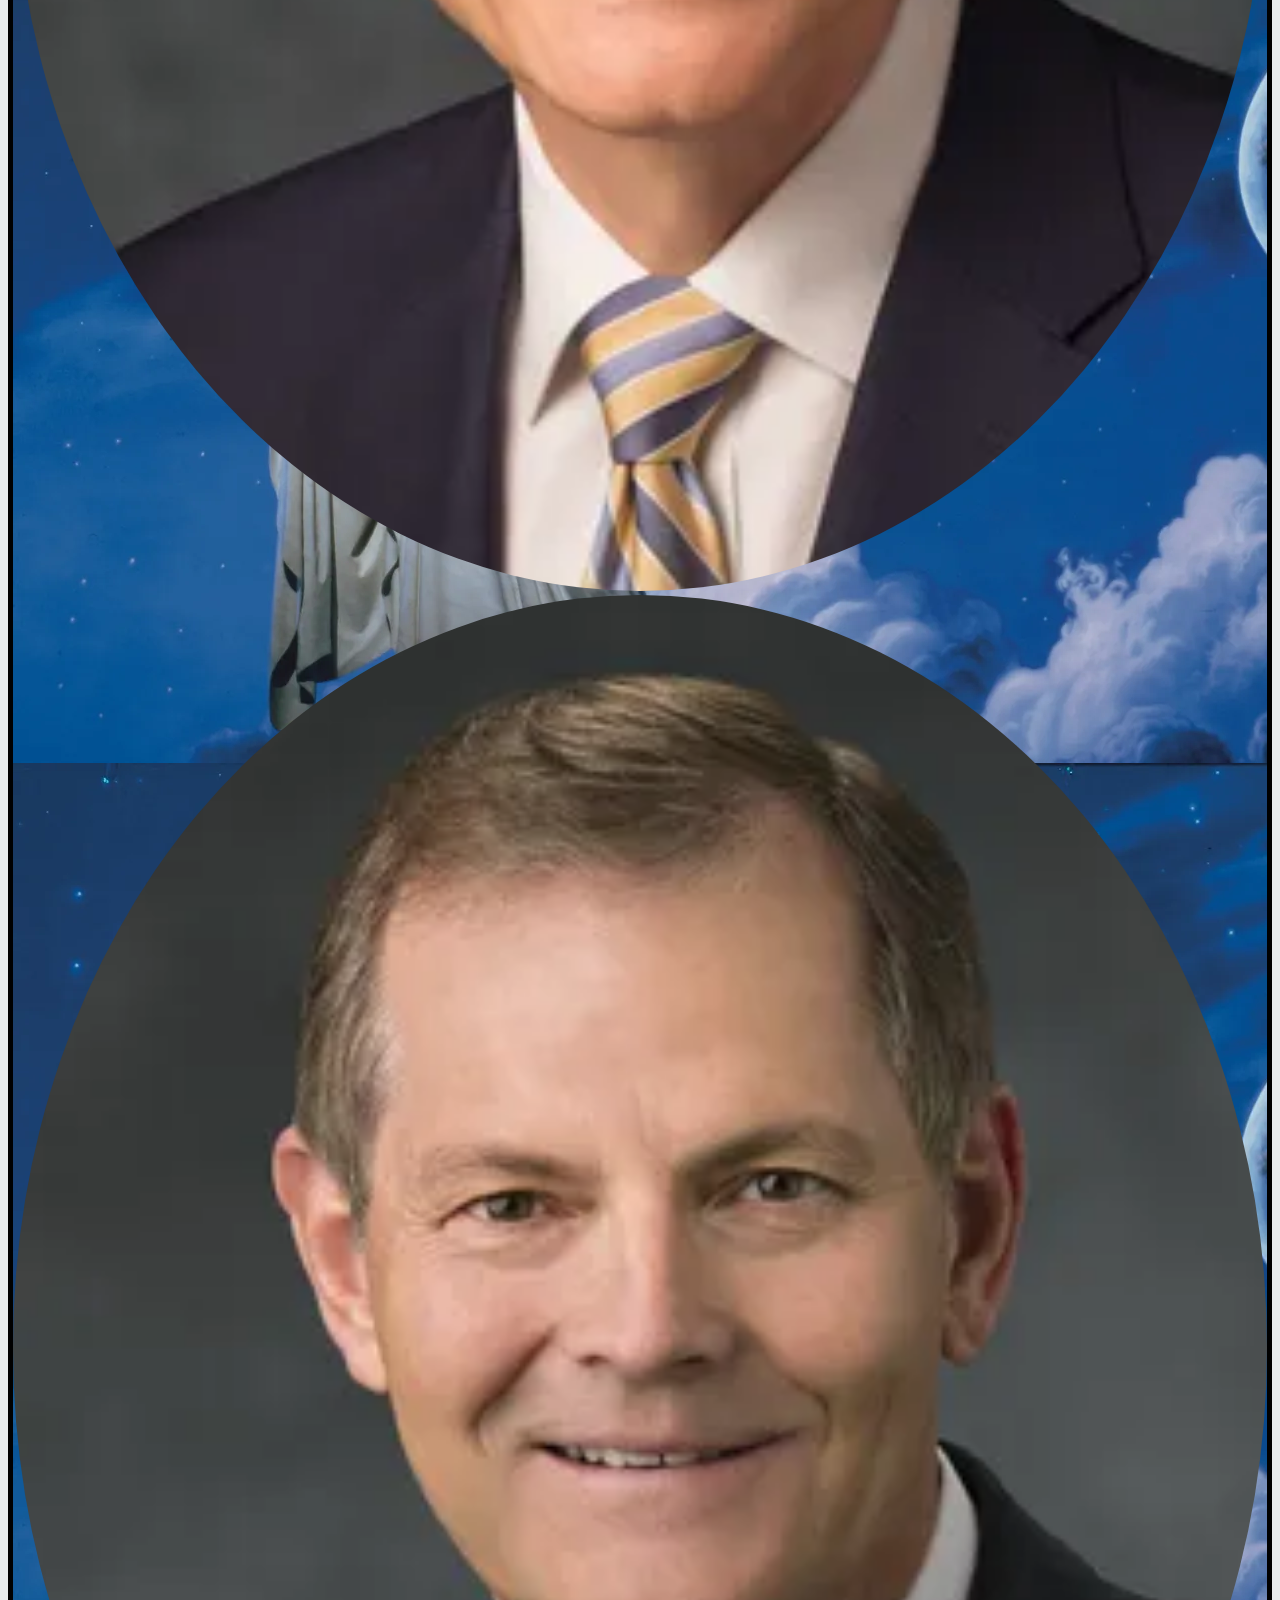
<file: ice/apostle_spotlight/apostles.html>
<!DOCTYPE html>
<html lang="en">
<head>
    <meta charset="UTF-8">
    <meta name="viewport" content="width=device-width, initial-scale=1.0">
    <title>Apostles Spotlights</title>
    <style>
        /* Insert styles here */
        main {
            background-image: url(images/christus.webp);
            border: solid 5px black;
        }

        body {
            background-color: #E8ECED;
        }

        img {
            border-radius: 50%;
            object-fit: cover;
            width: 100%;
            height: 100%;
        }

    </style>
</head>
<body>
    <!-- Insert HTML elements here -->
    <main>
        <h1>First Presidency</h1>
        <div class="presidency">
            <img src="images/oaks.webp" alt="Oaks">
            <img src="images/nelson.webp" alt="Nelson">
            <img src="images/eyring.webp" alt="Eyring">
        </div>
        <h3>Quorum of the Twelve Apostles</h3>
        <div class="twelve">
            <img src="images/holland.webp" alt="holland">
            <img src="images/uchtdorf.webp" alt="uchtdorf">
            <img src="images/bednar.webp" alt="bednar">
            <img src="images/cook.webp" alt="cook">
            <img src="images/christofferson.webp" alt="christofferson">
            <img src="images/anderson.webp" alt="anderson">
            <img src="images/renlund.webp" alt="renlund">
            <img src="images/stevenson.webp" alt="stevenson">
            <img src="images/rasband.webp" alt="rasband">
            <img src="images/gong.webp" alt="gong">
            <img src="images/soares.webp" alt="soares">
            <img src="images/kearon.webp" alt="kearon">
        </div>
    </main>
</body>
</html>
</file>
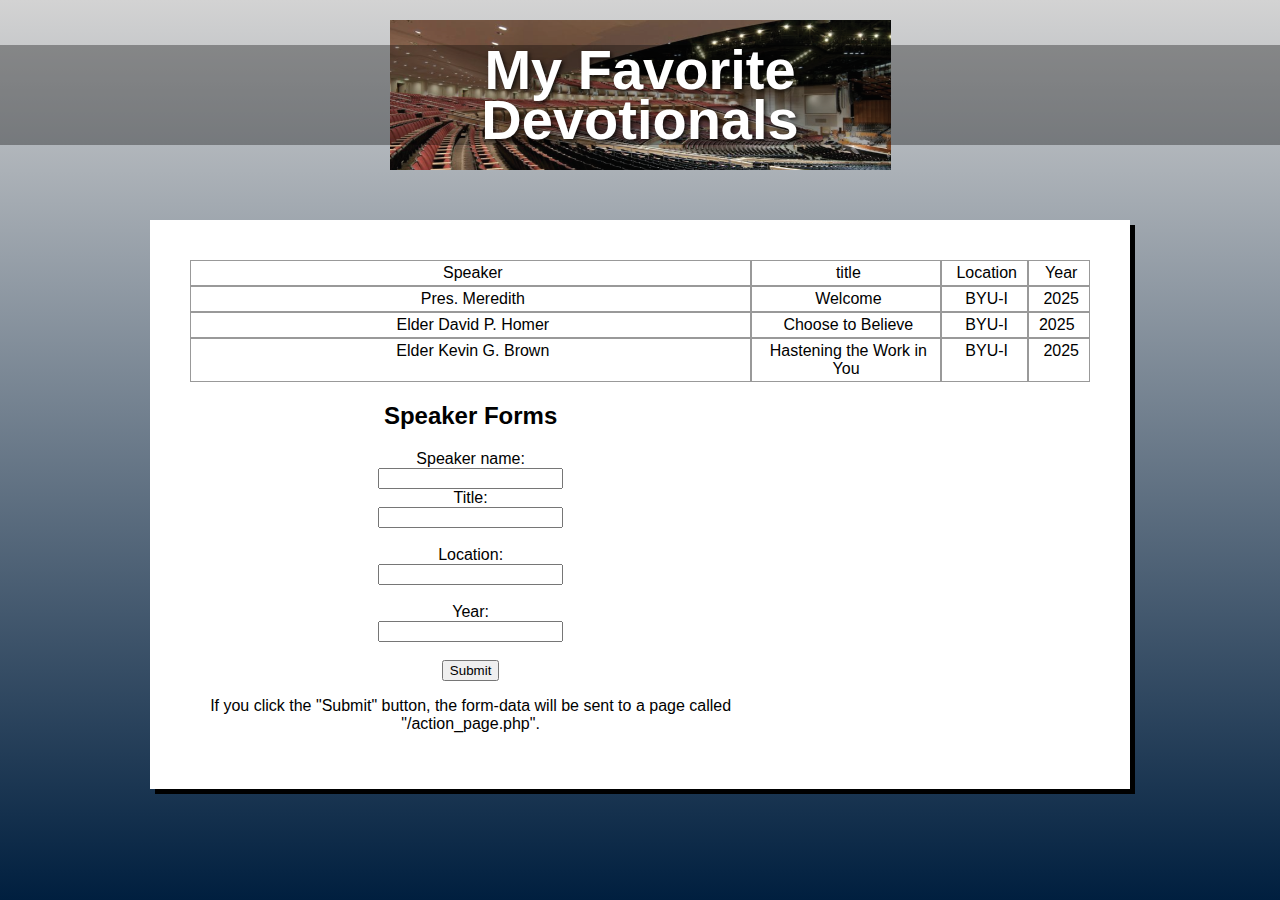
<file: ice/favorite_devo/favorite_devo/favdevo.html>
<!DOCTYPE html>
<html lang="en">
<head>
  <meta charset="UTF-8" />
  <meta name="viewport" content="width=device-width, initial-scale=1.0"/>
  <title>My Favorite Devotionals</title>
  <link rel="stylesheet" href="styles/styles.css" />
</head>
<body>
  <div class="container">
    <header class="header">
      <div class="header-image">
        <h1>My Favorite<br>Devotionals</h1>
      </div>
    </header>
    <main>
      <div class="content-box">
        <div class="divTable">
	<div class="divTableBody">
		<div class="divTableRow">
			<div class="divTableCell">&nbsp;Speaker</div>
			<div class="divTableCell">&nbsp;title</div>
			<div class="divTableCell">&nbsp;Location</div>
			<div class="divTableCell">&nbsp;Year</div>
		</div>
		<div class="divTableRow">
			<div class="divTableCell">&nbsp;Pres. Meredith</div>
			<div class="divTableCell">&nbsp;Welcome</div>
			<div class="divTableCell">&nbsp;BYU-I</div>
			<div class="divTableCell">&nbsp;2025</div>
		</div>
		<div class="divTableRow">
			<div class="divTableCell">&nbsp;Elder David P. Homer</div>
			<div class="divTableCell">&nbsp;Choose to Believe</div>
			<div class="divTableCell">&nbsp;BYU-I</div>
			<div class="divTableCell">2025&nbsp;</div>
		</div>
		<div class="divTableRow">
			<div class="divTableCell">&nbsp;Elder Kevin G. Brown</div>
			<div class="divTableCell">&nbsp;Hastening the Work in You</div>
			<div class="divTableCell">&nbsp;BYU-I</div>
			<div class="divTableCell">&nbsp;2025</div>
		</div>
          <h2>Speaker Forms</h2>

      <form action="/action_page.php">
        <label for="Speaker">Speaker name:</label><br>
        <input type="text" id="Speaker"><br>
        <label for="Title">Title:</label><br>
        <input type="text" id="Title" name="Title"><br><br>
        <label for="Location">Location:</label><br>
        <input type="text" id="Location" name="Location"><br><br>
        <label for="Year">Year:</label><br>
        <input type="number" id="Year" name="Year"><br><br>
        <input type="submit" value="Submit">
       
      </form> 

      <p>If you click the "Submit" button, the form-data will be sent to a page called "/action_page.php".</p>

	</div>
</div>
      </div>
    </main>
  </div>
</body>
</html>
</file>
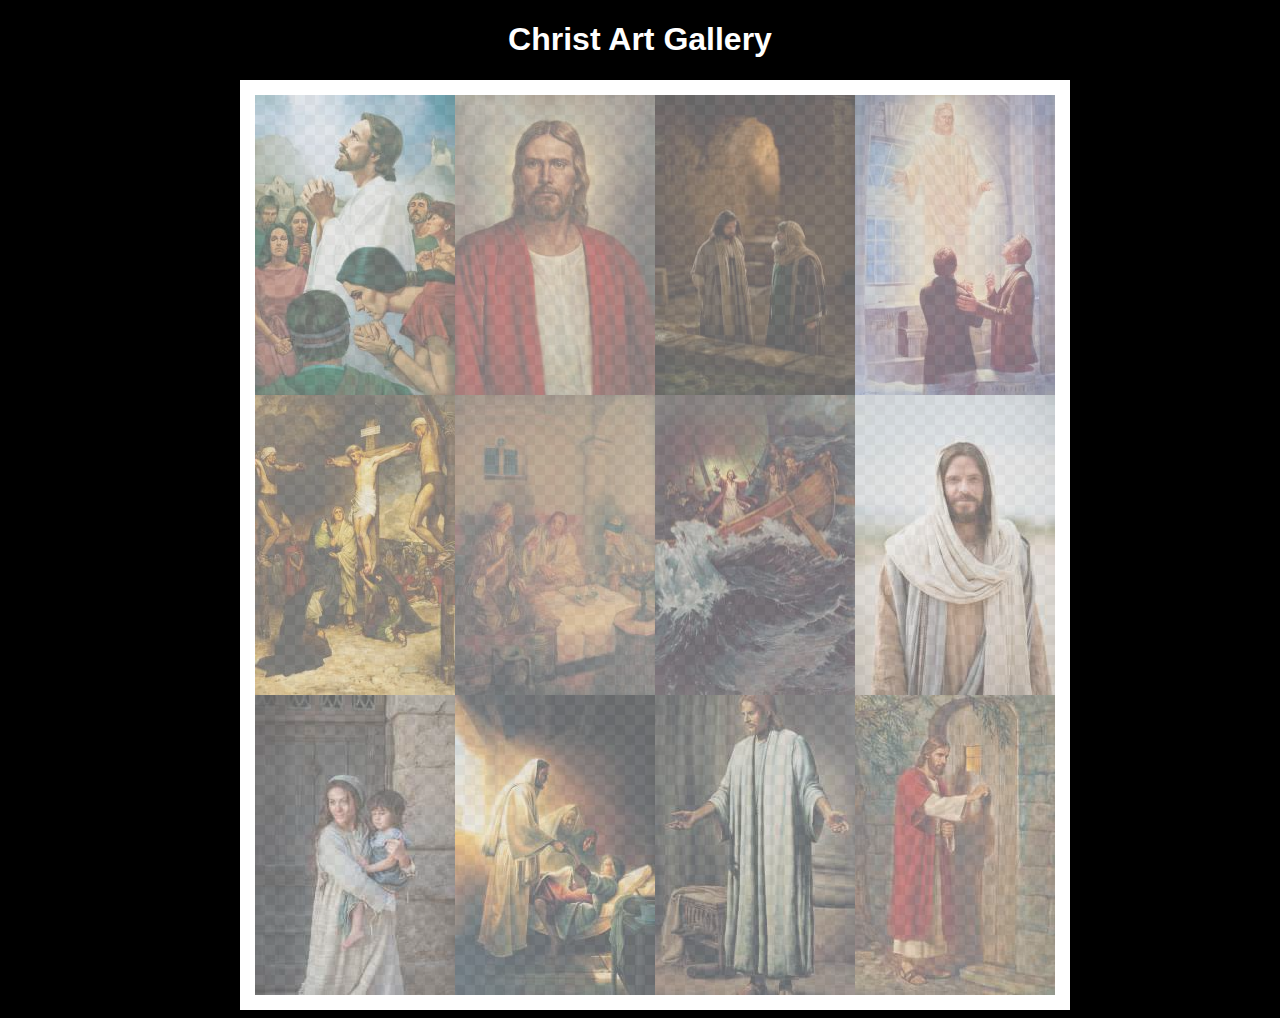
<file: ice/gallery/gallery/gallery.html>
<!DOCTYPE html>
<html lang="en">
<head>
    <meta charset="UTF-8">
    <meta name="viewport" content="width=device-width, initial-scale=1.0">
    <title>Images of Christ</title>
    <style>
        body {
            background: black;
        }
        #wrapper{
            width: 800px;
            margin: 0 auto;
        }
        nav {
            color: white;
            text-align: center;
            font-family: Haettenschweiler, 'Arial Narrow Bold', sans-serif;
        }
        #gallery{
            display: grid;
            grid-template-columns: 200px 200px 200px 200px;
            border: 15px solid rgb(255, 255, 255);
            width: 100%;
            background-color: #ddd;
            background-image:
                linear-gradient(45deg, #ccc 26%, transparent 26%), 
                linear-gradient(135deg, #ccc 26%, transparent 26%),
                linear-gradient(45deg, transparent 75%, #ccc 75%),
                linear-gradient(135deg, transparent 75%, #ccc 75%);
            background-size: 20px 20px; /* Must be a square */
            background-position: 0 0, 10px 0, 10px -10px, 0px 10px; 
            
        }
        #gallery a {
            cursor: url('images/christus.png'), pointer;
        }
        #gallery img {
            width: 200px;
            height: 300px;
            opacity:50%;
            display:block;
        }
        #gallery img:hover{
            opacity: 100%;
        }
    </style>
</head>
<body>
    <div id="wrapper">
        <nav>
            <h1>Christ Art Gallery</h1>
        </nav>
        <main>
            <div id="gallery">
                <a href="images/big/img1.jpg"><img src="images/small/img1.jpg" alt="huge file size" ></a>
                <a href="images/big/img2.jpg"><img src="images/small/img2.jpg" alt="huge file size" ></a>
                <a href="images/big/img3.jpg"><img src="images/small/img3.jpg" alt="huge file size" ></a>
                <a href="images/big/img4.jpg"><img src="images/small/img4.jpg" alt="huge file size" ></a>
                <a href="images/big/img5.jpg"><img src="images/small/img5.jpg" alt="huge file size" ></a>
                <a href="images/big/img6.jpg"><img src="images/small/img6.jpg" alt="huge file size" ></a>
                <a href="images/big/img7.jpg"><img src="images/small/img7 (1).jpg" alt="huge file size" ></a>
                <a href="images/big/img8.jpg"><img src="images/small/img8.jpg" alt="huge file size" ></a>
                <a href="images/big/img9.jpg"><img src="images/small/img9 (1).jpg" alt="huge file size" ></a>
                <a href="images/big/img10.jpg"><img src="images/small/img10.jpg" alt="huge file size" ></a>
                <a href="images/big/img11.jpg"><img src="images/small/img11.jpg" alt="huge file size" ></a>
                <a href="images/big/img12.jpg"><img src="images/small/img12.jpg" alt="huge file size" ></a>
            </div>
        </main>
    </div>
</body>
</html>
</file>
<file: styles/style.css>
:root {
  --dark-green: #15813F;
  --white: #FFFFFF;
  --gray-green: #8AA29E;
  --black: #000000;
  --aqua: #00FFFB;

  --font-primary: 'Open Sans', sans-serif;
  --font-accent: 'Atma', cursive;
  --font-serif: 'Noto Serif', serif;
}

* {
  margin: 0;
  padding: 0;
  box-sizing: border-box;
}

body {
  font-family: var(--font-primary);
  background-color: var(--white);
  color: var(--black);
  line-height: 1.6;
}

header {
  display: flex;
  justify-content: space-between;
  align-items: center;
  background-color: var(--dark-green);
  padding: 1rem 2rem;
  color: var(--white);
  font-family: var(--font-accent);
}

.logo {
  font-size: 1.5rem;
}

/* New NAV Styles */
nav {
  position: relative;
}

.hamburger {
  font-size: 1.8rem;
  cursor: pointer;
  display: none; /* Show only on mobile */
}

.nav-links {
  list-style: none;
  display: flex;
  gap: 1rem;
}

.nav-links a {
  color: var(--white);
  text-decoration: none;
}

/* Responsive Mobile Dropdown */
@media (max-width: 768px) {
  .nav-links {
    display: none;
    flex-direction: column;
    position: absolute;
    top: 60px;
    right: 0;
    background-color: var(--dark-green);
    width: 200px;
    padding: 1rem;
    border-radius: 0 0 0 8px;
    z-index: 10;
  }

  .nav-links.active {
    display: flex;
  }

  .hamburger {
    display: block;
  }
}

.hero-image {
  background-color: var(--aqua);
  height: 250px;
  display: flex;
  justify-content: center;
  align-items: center;
  color: var(--black);
  font-size: 2rem;
  font-family: var(--font-serif);
}

.profile-recent {
  display: flex;
  padding: 2rem;
  gap: 2rem;
}

.profile-pic, .recent-projects {
  flex: 1;
  background-color: var(--gray-green);
  padding: 1rem;
  border-radius: 8px;
}

.description {
  padding: 2rem;
  background-color: var(--aqua);
  font-family: var(--font-serif);
}

.cards {
  display: flex;
  justify-content: space-around;
  padding: 2rem;
  flex-wrap: wrap;
  gap: 1rem;
}

.card {
  background-color: var(--gray-green);
  padding: 1rem;
  border-radius: 8px;
  width: 30%;
  min-width: 200px;
  text-align: center;
}

footer {
  display: flex;
  justify-content: space-around;
  align-items: center;
  background-color: var(--black);
  color: var(--white);
  padding: 1rem;
  font-size: 0.9rem;
}
main {
  padding: 10px;
}
</file>
<file: wdd_130/styles/style.css>
:root {
  --dark-green: #15813F;
  --white: #FFFFFF;
  --gray-green: #8AA29E;
  --black: #000000;
  --aqua: #00FFFB;

  --font-primary: 'Open Sans', sans-serif;
  --font-accent: 'Atma', cursive;
  --font-serif: 'Noto Serif', serif;
}

* {
  margin: 0;
  padding: 0;
  box-sizing: border-box;
}

body {
  font-family: var(--font-primary);
  background-color: var(--white);
  color: var(--black);
  line-height: 1.6;
}

header {
  display: flex;
  justify-content: space-between;
  align-items: center;
  background-color: var(--dark-green);
  padding: 1rem 2rem;
  color: var(--white);
  font-family: var(--font-accent);
}

.logo {
  font-size: 1.5rem;
}

/* New NAV Styles */
nav {
  position: relative;
}

.hamburger {
  font-size: 1.8rem;
  cursor: pointer;
  display: none; /* Show only on mobile */
}

.nav-links {
  list-style: none;
  display: flex;
  gap: 1rem;
}

.nav-links a {
  color: var(--white);
  text-decoration: none;
}

/* Responsive Mobile Dropdown */
@media (max-width: 768px) {
  .nav-links {
    display: none;
    flex-direction: column;
    position: absolute;
    top: 60px;
    right: 0;
    background-color: var(--dark-green);
    width: 200px;
    padding: 1rem;
    border-radius: 0 0 0 8px;
    z-index: 10;
  }

  .nav-links.active {
    display: flex;
  }

  .hamburger {
    display: block;
  }
}

.hero-image {
  background-color: var(--aqua);
  height: 250px;
  display: flex;
  justify-content: center;
  align-items: center;
  color: var(--black);
  font-size: 2rem;
  font-family: var(--font-serif);
}

.profile-recent {
  display: flex;
  padding: 2rem;
  gap: 2rem;
}

.profile-pic, .recent-projects {
  flex: 1;
  background-color: var(--gray-green);
  padding: 1rem;
  border-radius: 8px;
}

.description {
  padding: 2rem;
  background-color: var(--aqua);
  font-family: var(--font-serif);
}

.cards {
  display: flex;
  justify-content: space-around;
  padding: 2rem;
  flex-wrap: wrap;
  gap: 1rem;
}

.card {
  background-color: var(--gray-green);
  padding: 1rem;
  border-radius: 8px;
  width: 30%;
  min-width: 200px;
  text-align: center;
}

footer {
  display: flex;
  justify-content: space-around;
  align-items: center;
  background-color: var(--black);
  color: var(--white);
  padding: 1rem;
  font-size: 0.9rem;
}
</file>
<file: ice/favorite_devo/favorite_devo/styles/styles.css>
body {
  margin: 0;
  height: 100%;
  font-family: Arial, sans-serif;
  background: linear-gradient(to bottom, #d3d3d3, #001f3f);
  background-repeat: no-repeat; /* Just in case */
  background-attachment: fixed;
}

.container {
  text-align: center;
}

.header {
  padding: 20px 0;
}

.header-image {
  background-image: url('../images/icenter.png'); /* Replace with your image */
  background-repeat: no-repeat;
  background-position: center;
  height: 150px;
  display: flex;
  flex-direction: column;
  justify-content: center;
  color: white;

}

.header-image h1 {
  margin: 0;
  line-height: 0.9;
    font-size: 3.5em;
  font-weight: bold;
  text-shadow: 2px 2px 4px rgba(0, 0, 0, 0.7);
  background: #00000055;
}

.content-box {
  background-color: white;
  margin: 30px auto;
  width: 90%;
  max-width: 900px;
  padding: 40px;
  box-shadow: 5px 5px 0px black;
  min-height: 400px;
}

/* DivTable.com */
.divTable{
	display: table;
	width: 100%;
}
.divTableRow {
	display: table-row;
}
.divTableHeading {
	background-color: #EEE;
	display: table-header-group;
}
.divTableCell, .divTableHead {
	border: 1px solid #999999;
	display: table-cell;
	padding: 3px 10px;
}
.divTableHeading {
	background-color: #EEE;
	display: table-header-group;
	font-weight: bold;
}
.divTableFoot {
	background-color: #EEE;
	display: table-footer-group;
	font-weight: bold;
}
.divTableBody {
	display: table-row-group;
}
</file>
<file: ice/fathersday/fathersday/styles/styles.css>
/* Add your CSS here to style your father's day page */
/* Reset & Base Styles */
* {
    margin: 0;
    padding: 0;
    box-sizing: border-box;
}

body {
    font-family: 'Verdana', sans-serif;
    background-color: #f0f4f8;
    color: #333;
    line-height: 1.6;
    background-image: radial-gradient(circle at top left, #e0f7ef, #f0f4f8); /* subtle space glow */
}

/* Wrapper */
#wrapper {
    max-width: 900px;
    margin: 20px auto;
    padding: 20px;
    background-color: white;
    border: 5px solid #4CAF50; /* Marvin green helmet border */
    border-radius: 20px;
    box-shadow: 0 0 25px rgba(0, 0, 0, 0.3); /* spacey shadow */
}

/* Header & Navigation */
header {
    background-color: #000000; /* Marvin's space-black base */
    padding: 10px 0;
    border-radius: 15px 15px 0 0;
    border-bottom: 4px solid #cc0000;
}

nav ul {
    list-style: none;
    display: flex;
    justify-content: center;
    gap: 30px;
}

nav li {
    color: #FFD700; /* Marvin's gold Roman helmet brush */
    font-weight: bold;
    text-transform: uppercase;
    letter-spacing: 1px;
}

/* Main */
main {
    padding: 20px;
    text-align: center;
}

main h1 {
    font-size: 2.5rem;
    color: #4CAF50;
    margin-bottom: 10px;
    border-bottom: 4px dotted #cc0000; /* Marvin’s red skirt */
    display: inline-block;
    padding-bottom: 8px;
}

/* Image */
main img {
    max-width: 100%;
    height: auto;
    border: 4px solid #000000; /* black Marvin border */
    border-radius: 15px;
    margin: 25px 0;
    box-shadow: 0 0 12px #4CAF50;
}

/* Sections */
section {
    background-color: #e6f9ed; /* faint green for Marvin */
    border-left: 6px solid #4CAF50;
    margin-bottom: 25px;
    padding: 20px;
    text-align: left;
    border-radius: 10px;
    box-shadow: inset 0 0 5px rgba(0, 0, 0, 0.1);
}

section h2 {
    color: #cc0000;
    font-family: 'Courier New', Courier, monospace;
    margin-bottom: 12px;
    text-transform: uppercase;
}

/* Footer */
footer {
    background-color: #000000;
    color: #FFD700;
    text-align: center;
    padding: 15px;
    border-radius: 0 0 15px 15px;
    font-weight: bold;
    font-family: 'Courier New', Courier, monospace;
}

main h1::before {
    content: "";
    display: block;
    width: 150px;
    height: 150px;
    margin: 0 auto 15px;
    background: url('../images/marvin.jpg') no-repeat center;
    background-size: contain;
}

/* Step 1: Make main relative so absolute inside refers to it */
main {
  position: relative;
  padding: 20px;
}

/* Step 2: Compress sections, push right to leave space for photo */
main > section {
  max-width: 600px;         /* narrow width */
  margin-left: 270px;       /* leave 270px space for photo */
  margin-bottom: 20px;
}

/* Step 3: Position dad's photo absolutely inside main, aligned with sections */
main::before {
  content: "";
  position: absolute;
  top: 1700px;               /* roughly aligns vertically with first section */
  left: 20px;               /* margin from left edge */
  width: 250px;
  height: 350px;
  background: url('../images/mustache.jpeg') no-repeat center;
  background-size: cover;
  border-radius: 15px;
  border: 4px solid #003366;
  box-shadow: 0 0 10px rgba(0,0,0,0.3);
  z-index: 10;
}
</file>
